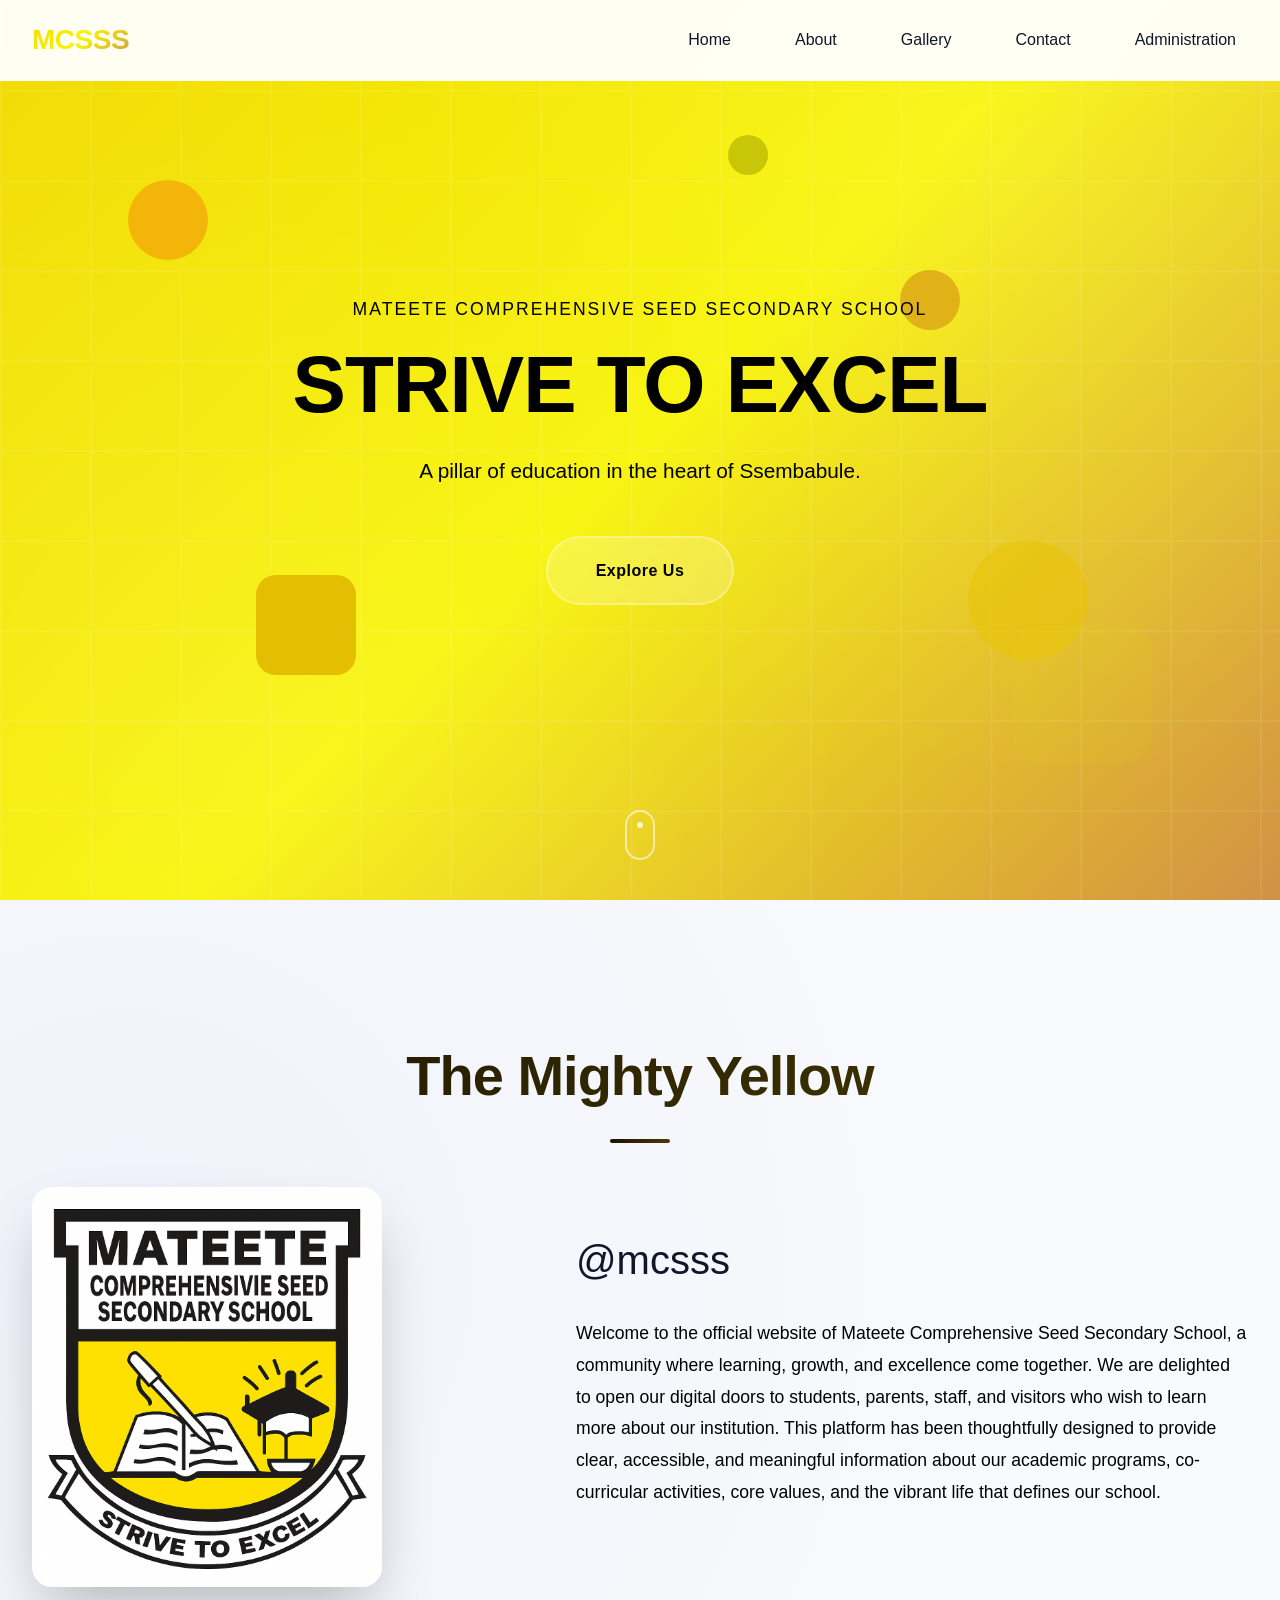
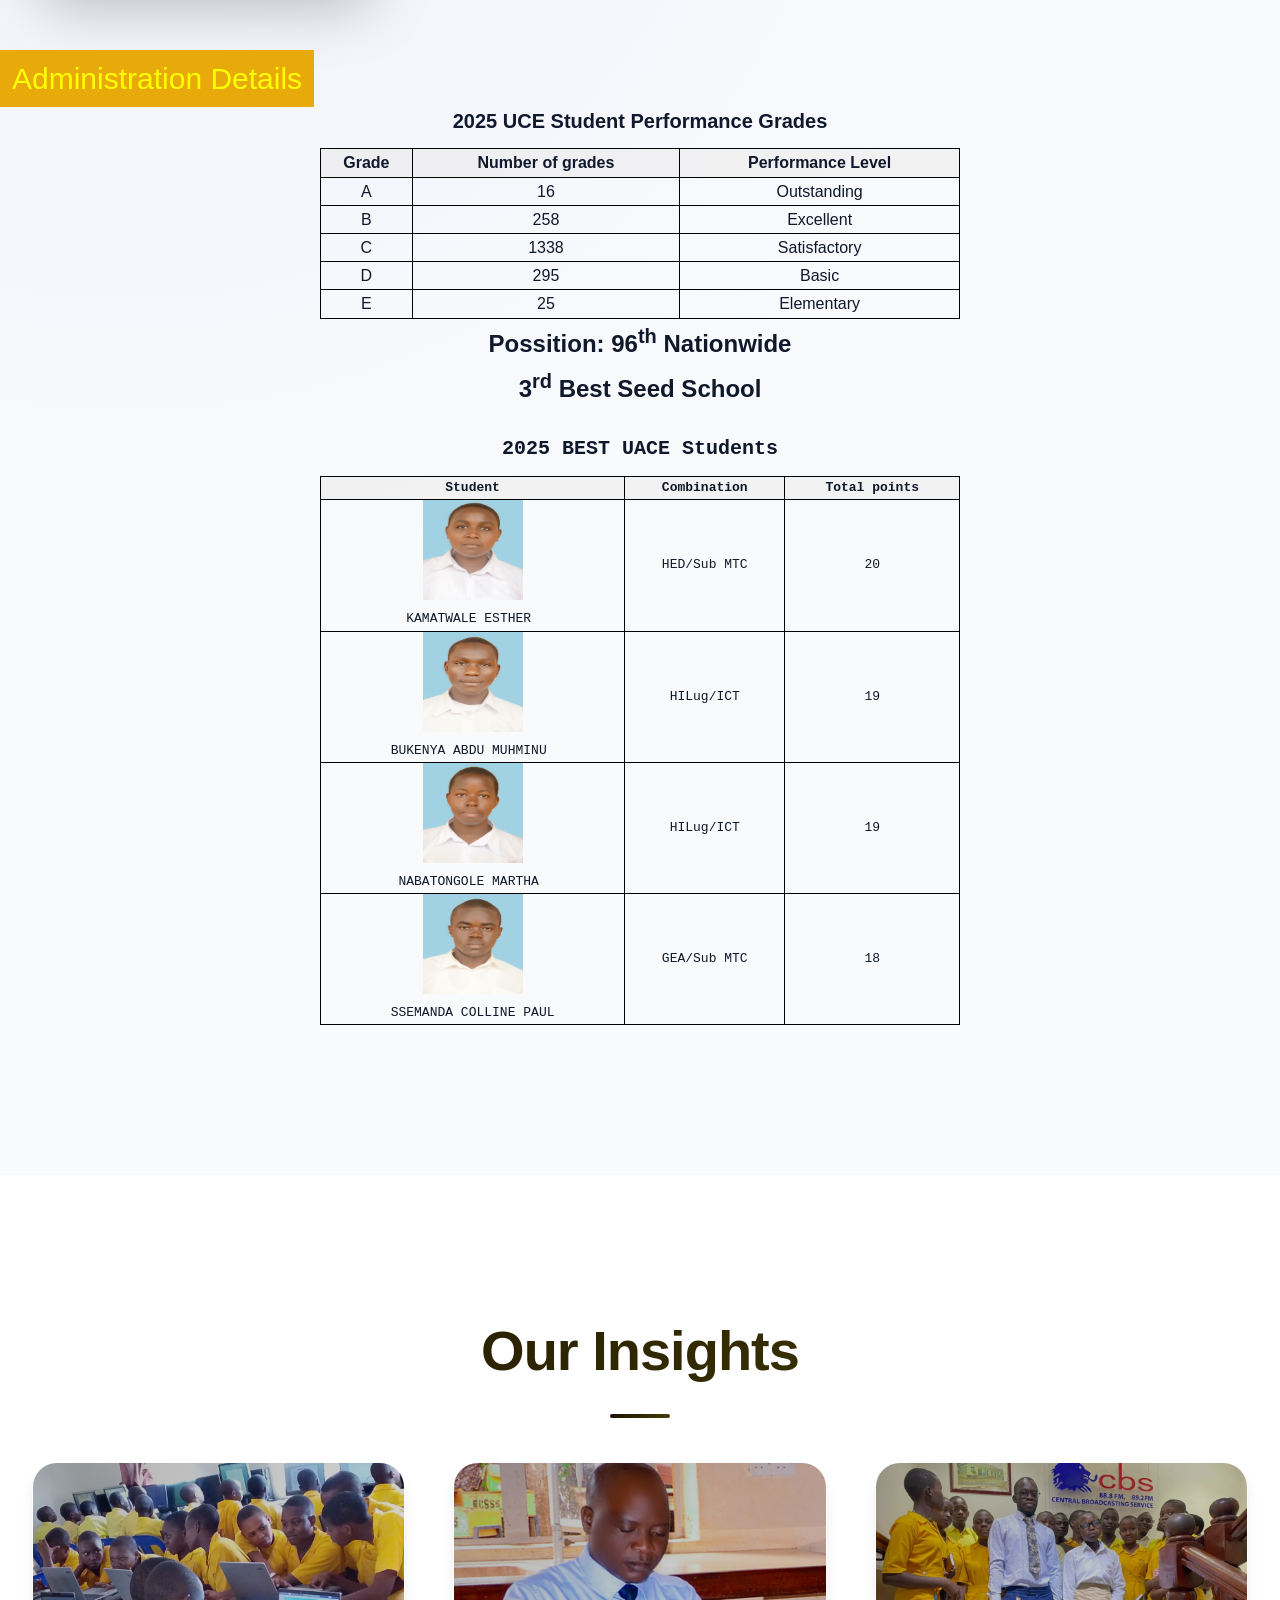
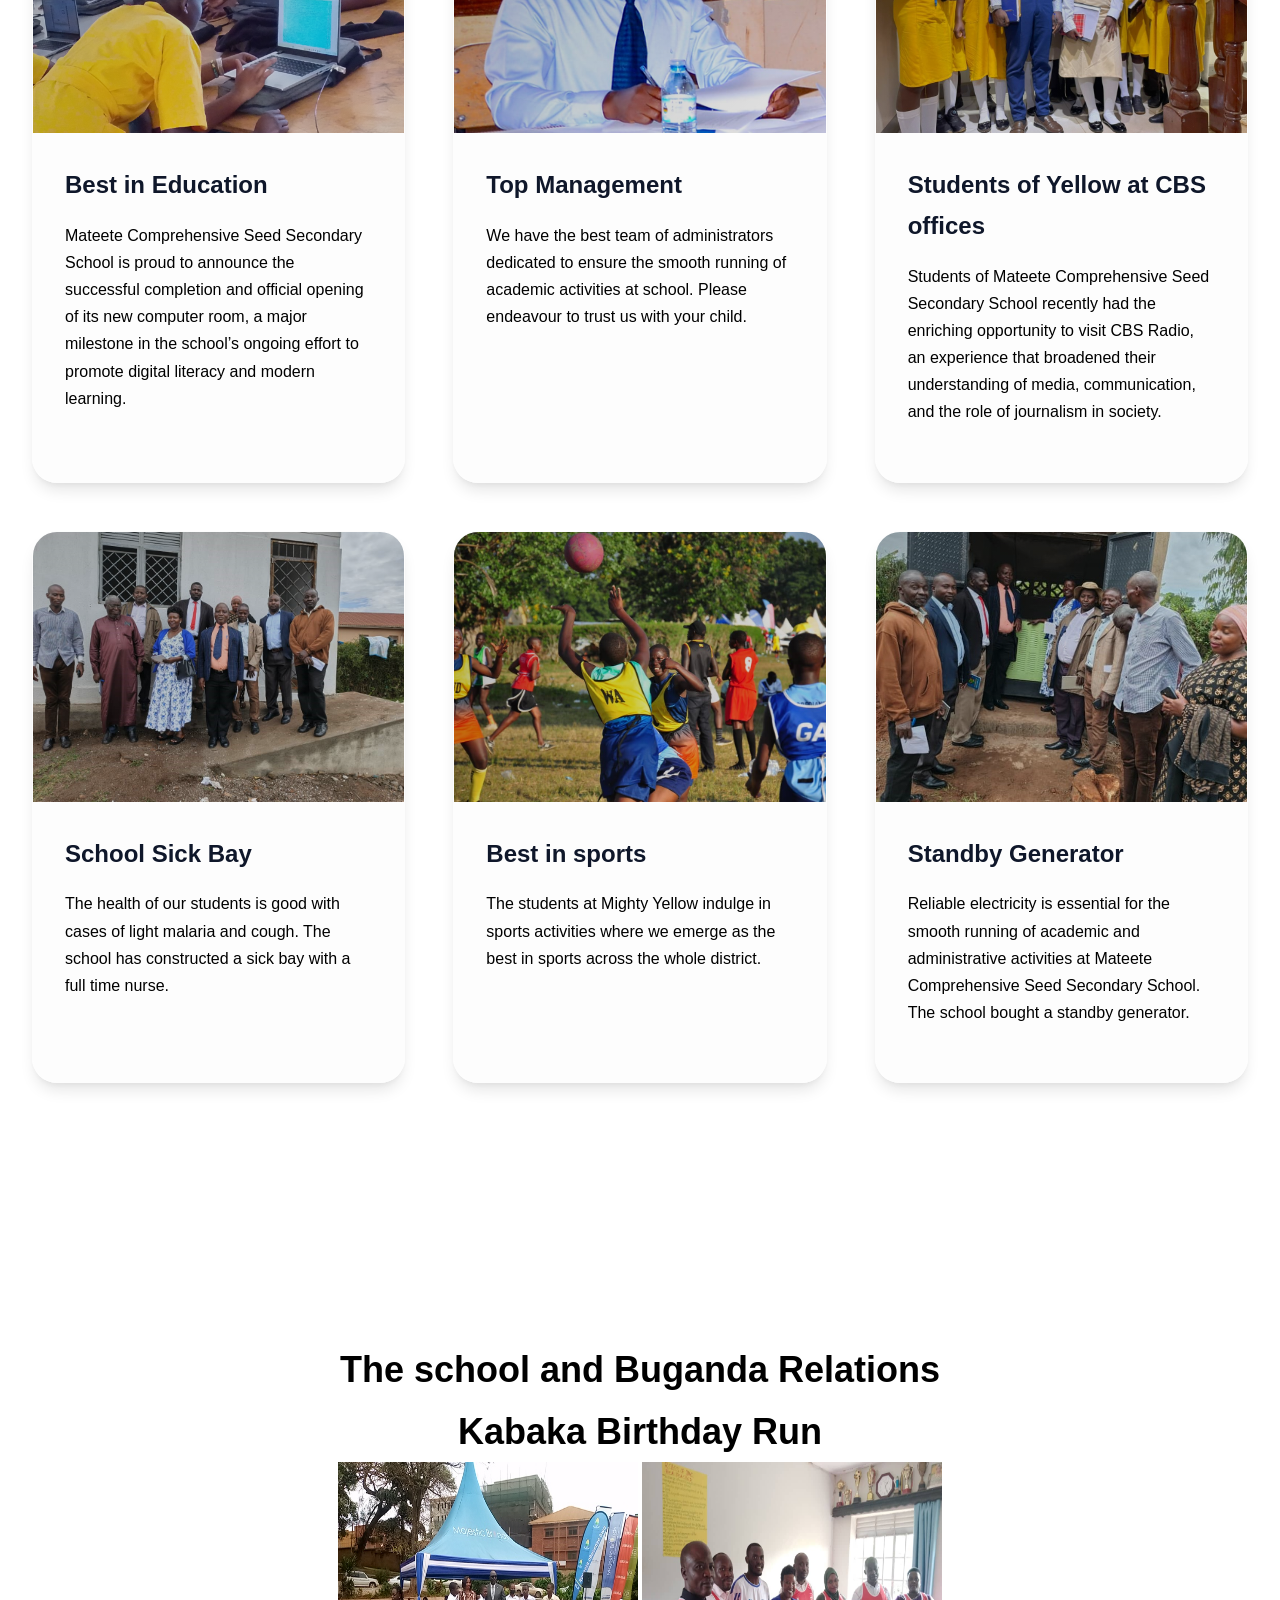
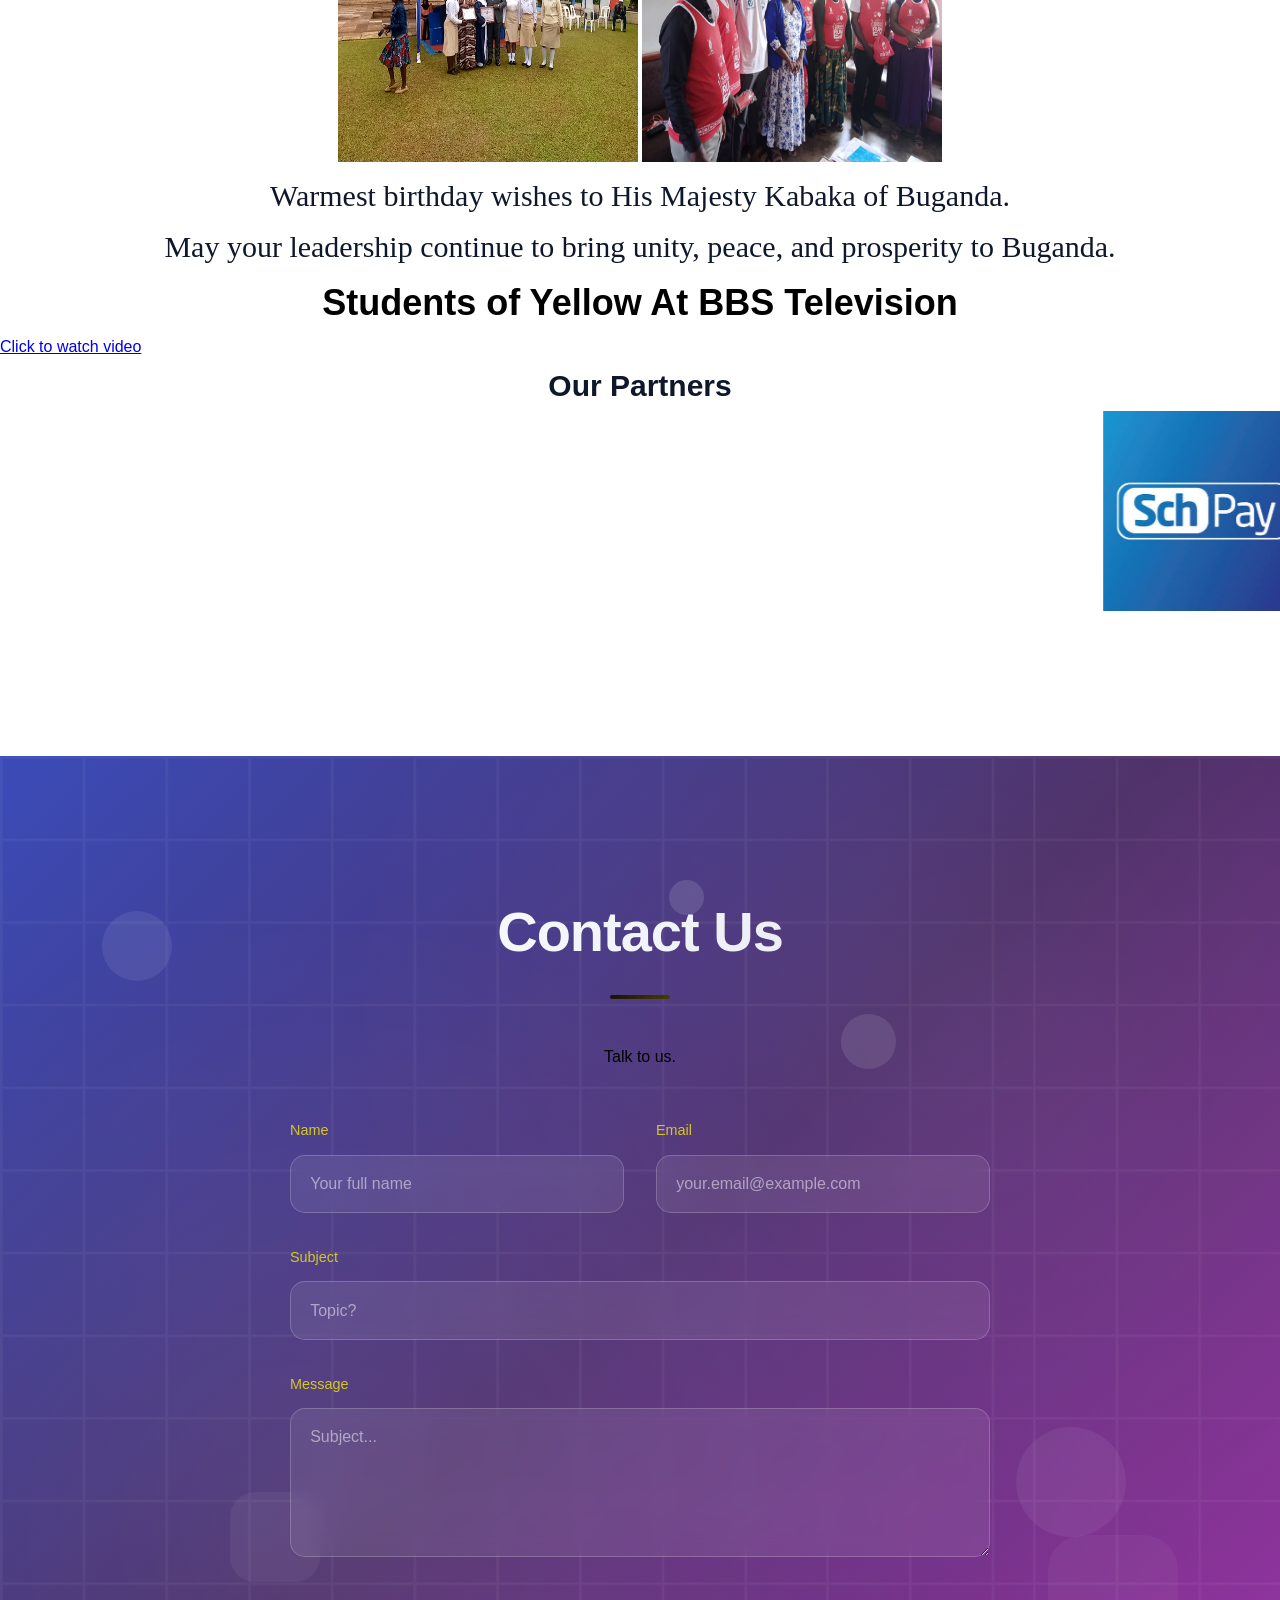
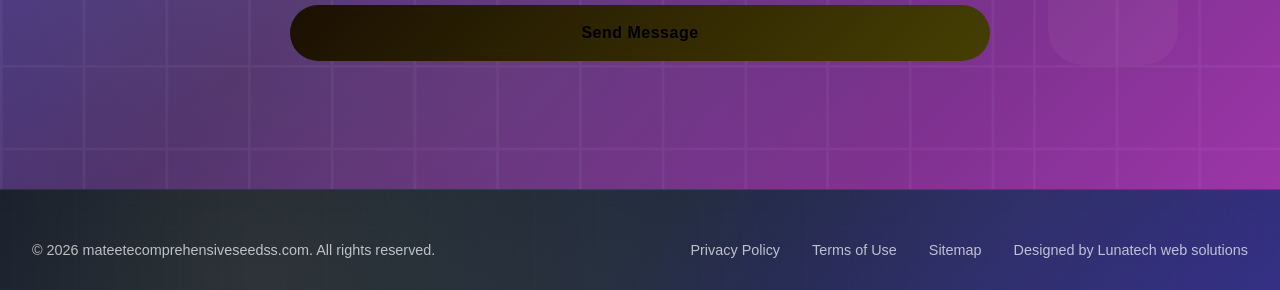
<file: index.html>
<!DOCTYPE html>
<html lang="en">
<head>
    <meta charset="UTF-8">
    <meta name="viewport" content="width=device-width, initial-scale=1.0">
    <title>mateetecomprehensiveseedss.com</title>
    <link href="templatemo-personal-style.css" rel="stylesheet">

<!--

favicon
--><link rel="icon" type="image/x-icon" href="./image.png">

<style>
    topnav a{
    background-color: #f4f6f9;
    position: absolute;
}
.Admin a.active{
     text-decoration: none;
     background-color: rgb(232, 169, 11);
            color: yellow;
            font-weight: 500;
            font-size: 1rem;
            transition: all 0.3s cubic-bezier(0.4, 0, 0.2, 1);
            position: relative;
            padding: 12px;
}
.Admin a:hover{
    color: rgba(126, 120, 29, 0.573);
            transform: translateY(-4px);
            background-image:linear-gradient(to right, rgb(197, 174, 71), rgb(255, 136, 0));
            border-radius: 10px;
}
 table {
            border-collapse: collapse;
            width: 50%;
            margin: 0px auto;
        }
        th, td {
            border: 1px solid black;
            padding: 0px;
            text-align: center;
        }
        th {
            background-color: #f2f2f2;
        }
        caption {
            font-size: 20px;
            font-weight: bold;
            margin-bottom: 10px;
        }
        .kabaka{
            width: 100%;
            align-items: center;
            text-align: center;
        }
</style>
</head>
    <!-- Google tag (gtag.js) -->
<script async src="https://www.googletagmanager.com/gtag/js?id=G-EY2GZVFZ3C"></script>
<script>
  window.dataLayer = window.dataLayer || [];
  function gtag(){dataLayer.push(arguments);}
  gtag('js', new Date());

  gtag('config', 'G-EY2GZVFZ3C');
</script>
<body>
    <!-- Navigation -->
    <nav id="navbar">
        <div class="nav-container">
            <div class="logo">MCSSS</div>
            <ul class="nav-links">
                <li><a class="active" href="index.html">Home</a></li>
                <li><a href="about.html">About</a></li>
                <li><a href="gallery.html">Gallery</a></li>
                <li><a href="contact.html">Contact</a></li>
                <li><a href="admin.html">Administration</a></li>
            </ul>
            <div class="mobile-menu-toggle" id="mobileMenuToggle">
                <div class="hamburger"></div>
                <div class="hamburger"></div>
                <div class="hamburger"></div>
            </div>
        </div>
    </nav>

    <!-- Mobile Menu -->
    <div class="mobile-menu" id="mobileMenu">
        <ul class="mobile-nav-links">
            <li><a href="index.html">Home</a></li>
            <li><a href="about.html">About</a></li>
            <li><a href="gallery.html">Gallery</a></li>
            <li><a href="contact.html">Contact</a></li>
            <li><a href="admin.html">Administration</a></li>
        </ul>
    </div>

    <!-- Hero Section -->
    <section id="home" class="hero">
        <div class="floating-shapes">
            <div class="shape shape-1"></div>
            <div class="shape shape-2"></div>
            <div class="shape shape-3"></div>
            <div class="shape shape-4"></div>
            <div class="shape shape-5"></div>
            <div class="shape shape-6"></div>
        </div>
        <div class="hero-content">
            <div class="hero-subtitle" style="color: black;">Mateete Comprehensive Seed Secondary School</div>
            <h1 style="color:black;">STRIVE TO EXCEL</h1>
            <p class="subtitle" style="color: black;">A pillar of education in the heart of Ssembabule.</p>
            <a href="#portfolio" class="cta-button">Explore Us</a>
        </div>
        <div class="scroll-indicator" onclick="document.getElementById('about').scrollIntoView()"></div>
    </section>

    <!-- About Section -->
    <section id="about" class="about">
        <div class="container">
            <h2 class="section-title fade-in">The Mighty Yellow</h2>
            <div class="about-content">
                <div class="about-image slide-in-left"></div>
                <div class="about-text slide-in-right">
                    <h3>@mcsss</h3>
                    <p style="color: black;">Welcome to the official website of Mateete Comprehensive Seed Secondary School, a community where learning, growth, and excellence come together. We are delighted to open our digital doors to students, parents, staff, and visitors who wish to learn more about our institution. This platform has been thoughtfully designed to provide clear, accessible, and meaningful information about our academic programs, co-curricular activities, core values, and the vibrant life that defines our school. </p>
                    
                </div>
            </div>
        </div>
        <pre>


        </pre>
        <div class="Admin">
            <a class="active" href="admin.html" style="font-size: 30px;">Administration Details</a>
        </div>
        <table>
    <caption>2025 UCE Student Performance Grades</caption>
    <tr>
        <th>Grade</th>
        <th>Number of grades</th>
        <th>Performance Level</th>
    </tr>
    <tr>
        <td>A</td>
        <td>16 </td>
        <td>Outstanding</td>
    </tr>
    <tr>
        <td>B</td>
        <td>258</td>
        <td>Excellent</td>
    </tr>
    <tr>
        <td>C</td>
        <td>1338</td>
        <td>Satisfactory</td>
    </tr>
    <tr>
        <td>D</td>
        <td>295</td>
        <td>Basic</td>
    </tr>
    <tr>
        <td>E</td>
        <td>25</td>
        <td>Elementary</td>
    </tr>
</table>
<h2 style="text-align: center;">Possition: 96<sup>th</sup> Nationwide</h2>
<h2 style="text-align: center;">3<sup>rd</sup> Best Seed School</h2>
<pre>
    <table><caption>2025 BEST UACE Students</caption>
    <tr>
        <th>Student</th>  
        <th>Combination</th>
        <th>Total points</th>
    </tr>
    <tr>
        <td><img src="./515 KAMATWALE ESTHER_033357.JPG" width="100px" height="100px"><br>KAMATWALE ESTHER </td>
        <td>HED/Sub MTC</td>
        <td>20</td>
    </tr>
    <tr>
        <td><img src="./521 BUKENYA ABDU MUHMINU_033553.JPG" width="100px" height="100px"><br>BUKENYA ABDU MUHMINU </td>
        <td>HILug/ICT</td>
        <td>19</td>
    </tr>
    <tr>
        <td><img src="./507 NABATONGOLE MARTHA_033837.JPG"width="100px" height="100px"><br>NABATONGOLE MARTHA </td>
        <td>HILug/ICT</td>
        <TD>19</TD>
    </tr>
    <tr>
        <td><img src="510 SSEMANDA COLLINE PAUL_033513.JPG" width="100px" height="100px"><br>SSEMANDA COLLINE PAUL</td>
        <td>GEA/Sub MTC</td>
        <TD>18</TD>
    </tr>
    <tr>
        
</table>
</pre>
    </section>

    <!-- Portfolio Section -->
    <section id="portfolio" class="portfolio">
        <div class="container">
            <h2 class="section-title fade-in">Our Insights</h2>
            <div class="portfolio-grid">
                <div class="portfolio-item">
                    <div class="portfolio-image"></div>
                    <div class="portfolio-content">
                        <h4>Best in Education</h4>
                        <p style="color: black;">Mateete Comprehensive Seed Secondary School is proud to announce the successful completion and official opening of its new computer room, a major milestone in the school’s ongoing effort to promote digital literacy and modern learning.</p>
                        
                    </div>
                </div>
                <div class="portfolio-item">
                    <div class="portfolio-image"></div>
                    <div class="portfolio-content">
                        <h4>Top Management</h4>
                        <p style="color: black;">We have the best team of administrators dedicated to ensure the smooth running of academic activities at school. Please endeavour to trust us with your child.</p>
                        
                    </div>
                </div>
                <div class="portfolio-item">
                    <div class="portfolio-image"></div>
                    <div class="portfolio-content">
                        <h4>Students of Yellow at CBS offices</h4>
                        
                        <p style="color: black;">Students of Mateete Comprehensive Seed Secondary School recently had the enriching opportunity to visit CBS Radio, an experience that broadened their understanding of media, communication, and the role of journalism in society.</p>
                        
                    </div>
                </div>
                <div class="portfolio-item">
                    <div class="portfolio-image"></div>
                    <div class="portfolio-content">
                        <h4>School Sick Bay</h4>
                        <p style="color: black;">The health of our students is good with cases of light malaria and cough. The school has constructed a sick bay with a full time nurse.</p>
                        
                    </div>
                </div>
                <div class="portfolio-item">
                    <div class="portfolio-image"></div>
                    <div class="portfolio-content">
                        <h4>Best in sports</h4>
                        <p style="color: black;">The students at Mighty Yellow indulge in sports activities where we emerge as the best in sports across the whole district.</p>
                        
                    </div>
                </div>
                <div class="portfolio-item">
                    <div class="portfolio-image"></div>
                    <div class="portfolio-content">
                        <h4>Standby Generator</h4>
                        <p style="color: black;">Reliable electricity is essential for the smooth running of academic and administrative activities at Mateete Comprehensive Seed Secondary School.
                        The school bought a standby generator.
                        </p>
                        
                    </div>
                </div>
            </div>
        </div>
    </section>
    <section class="partners">
        
        <h4 style="font-size: 36px; color: black; text-align: center;">The school and Buganda Relations<br>Kabaka Birthday Run</h4>
        <div class="kabaka">
            <img src="mbuga.jpg" width="300px" height="300px">
                <img src="./KabakaBD.jpeg" width="300px" height="300px">
                <p style="font-family: French Script MT; font-size: 30px;">Warmest birthday wishes to His Majesty Kabaka of Buganda.<br>
                     May your leadership continue to bring unity, peace, and prosperity to Buganda.</p>
                        </div>
        <h4 style="font-size: 36px; color: black; text-align: center;">Students of Yellow At BBS Television</h4>
        <div class="vid">
            <a href="https://youtu.be/zh6hWuOsxa4" target="_blank">Click to watch video</a>
        </div>
         
        <h4></h4>
      <div class="part1">
        <h4 style="font-size: 30px; text-align: center;">Our Partners</h4>
        <marquee>
      <div class="part2"></div>
      <img src="./schpay (1).jpeg" width="200px" height="200px">
      <img src="./zeraki.png" width="200px" height="200px">
      <img src="./useeppart.jpeg" width="200px" height="200px">
      </marquee>
      </div>
    </section>


    <!-- Contact Section -->
    <section id="contact" class="contact">
        <div class="contact-floating-shapes">
            <div class="contact-shape contact-shape-1"></div>
            <div class="contact-shape contact-shape-2"></div>
            <div class="contact-shape contact-shape-3"></div>
            <div class="contact-shape contact-shape-4"></div>
            <div class="contact-shape contact-shape-5"></div>
            <div class="contact-shape contact-shape-6"></div>
        </div>
        <div class="container">
            <div class="contact-content">
                <h2 class="section-title fade-in">Contact Us</h2>
                <p class="fade-in">Talk to us. </p>
                <form class="contact-form fade-in">
                    <div class="form-row">
                        <div class="form-group">
                            <label for="name">Name</label>
                            <input type="text" id="name" name="name" placeholder="Your full name" required>
                        </div>
                        <div class="form-group">
                            <label for="email">Email</label>
                            <input type="email" id="email" name="email" placeholder="your.email@example.com" required>
                        </div>
                    </div>
                    <div class="form-group">
                        <label for="subject">Subject</label>
                        <input type="text" id="subject" name="subject" placeholder="Topic?" required>
                    </div>
                    <div class="form-group">
                        <label for="message">Message</label>
                        <textarea id="message" name="message" rows="6" placeholder="Subject..." required></textarea>
                    </div>
                    <button type="submit" class="submit-btn">Send Message</button>
                </form>
            </div>
        </div>
    </section>
   
    <!-- Footer -->
    <footer class="footer">
        <div class="container">
            <div class="footer-content">
                <div class="footer-left">
                    <p>&copy; 2026 mateetecomprehensiveseedss.com. All rights reserved.</p>
                </div>
                <div class="footer-right">
                    <a href="#privacy">Privacy Policy</a>
                    <a href="#terms">Terms of Use</a>
                    <a href="#sitemap">Sitemap</a>
                    <a href="https://lunatechwebsolutions.info" target="_blank" rel="noopener nofollow">Designed by Lunatech web solutions</a>
                </div>
            </div>
        </div>
    </footer>

<script src="templatemo-personal-javascripts.js"></script>

</body>
</html>
</file>
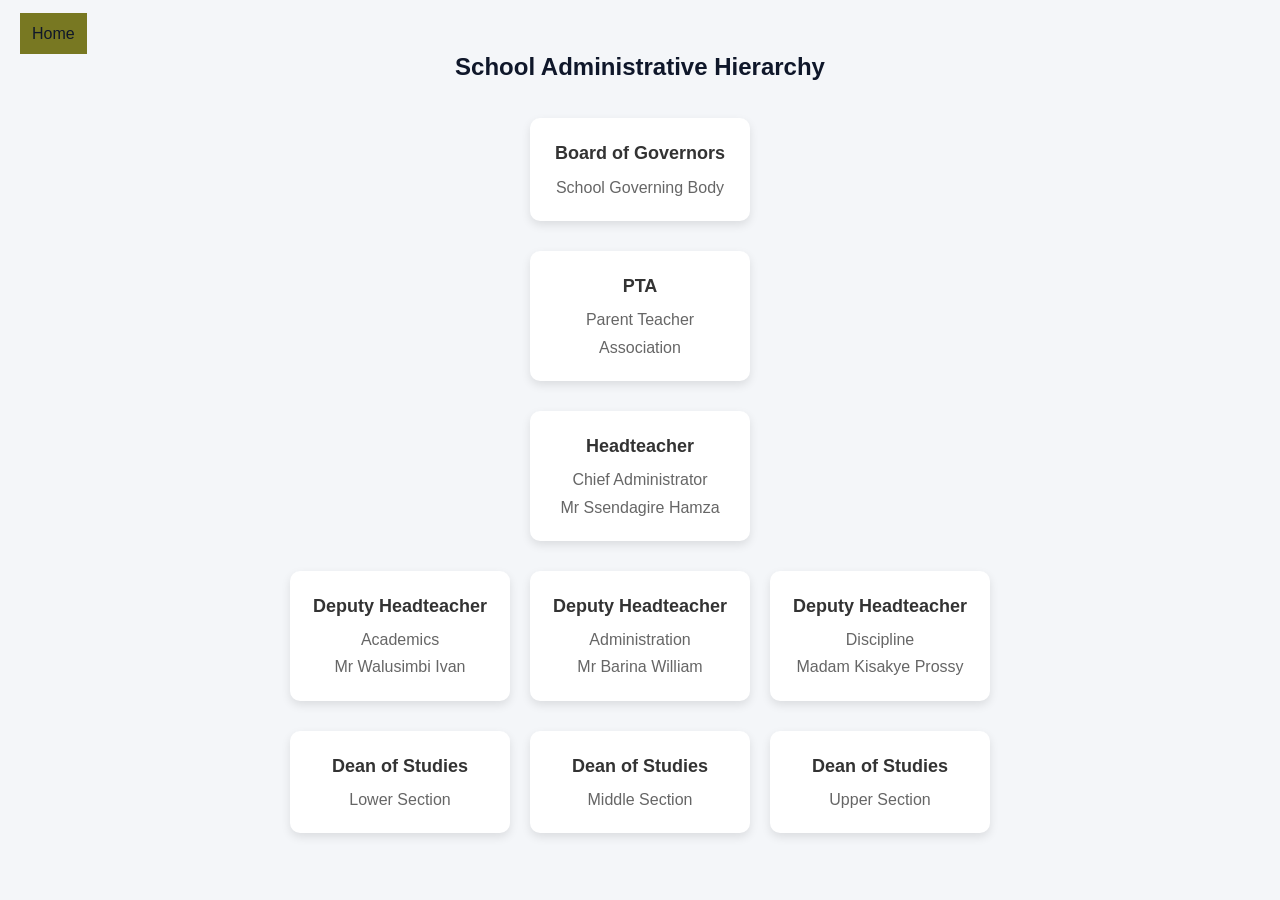
<file: admin.html>
<!DOCTYPE html>
<html lang="en">
<head>
     <link href="templatemo-personal-style.css" rel="stylesheet">
<meta charset="UTF-8">
<meta name="viewport" content="width=device-width, initial-scale=1.0">
<title>School Administrative Hierarchy</title>

<style>
.topnav a{
    background-color: #f4f6f9;
    position: absolute;
}
.topnav a.active{
    background-color: rgb(120, 120, 34);
     text-decoration: none;
            color: var(--text-primary);
            font-weight: 500;
            font-size: 1rem;
            transition: all 0.3s cubic-bezier(0.4, 0, 0.2, 1);
            position: relative;
            padding: 12px;
}
.topnav a:hover{
    color: var(--primary-color);
            transform: translateY(-4px);
            background-image:linear-gradient(to right, rgb(197, 174, 71), rgb(255, 136, 0));
            border-radius: 10px;
}
body{
    font-family: Arial, sans-serif;
    background:#f4f6f9;
    margin:0;
    padding:20px;
}

h2{
    text-align:center;
    margin-bottom:30px;
}

.container{
    max-width:1100px;
    margin:auto;
}

.row{
    display:flex;
    justify-content:center;
    flex-wrap:wrap;
    gap:20px;
    margin-bottom:30px;
}

.card{
    background:white;
    padding:20px;
    width:220px;
    border-radius:10px;
    box-shadow:0 4px 10px rgba(0,0,0,0.1);
    text-align:center;
    transition:0.3s;
}

.card:hover{
    transform:translateY(-5px);
}

.title{
    font-weight:bold;
    font-size:18px;
    color:#333;
}

.role{
    color:#666;
    margin-top:5px;
}

/* Tablet */
@media (max-width:768px){
    .card{
        width:45%;
    }
}

/* Mobile */
@media (max-width:480px){
    .card{
        width:100%;
    }
}

</style>
</head>
<!-- Google tag (gtag.js) -->
<script async src="https://www.googletagmanager.com/gtag/js?id=G-EY2GZVFZ3C"></script>
<script>
  window.dataLayer = window.dataLayer || [];
  function gtag(){dataLayer.push(arguments);}
  gtag('js', new Date());

  gtag('config', 'G-EY2GZVFZ3C');
</script>
<body>
<div class="topnav">
    <a class="active" href="index.html">Home</a>
</div>

   

<h2>School Administrative Hierarchy</h2>

<!-- Board of Governors -->
<div class="row">
<div class="card">
<div class="title">Board of Governors</div>
<div class="role">School Governing Body</div>
</div>
</div>

<!-- PTA -->
<div class="row">
<div class="card">
<div class="title">PTA</div>
<div class="role">Parent Teacher Association</div>
</div>
</div>

<!-- Headteacher -->
<div class="row">
<div class="card">
<div class="title">Headteacher</div>
<div class="role">Chief Administrator<br>
Mr Ssendagire Hamza</div>
</div>
</div>

<!-- Deputy Headteachers -->
<div class="row">
<div class="card">
<div class="title">Deputy Headteacher</div>
<div class="role">Academics<br>
Mr Walusimbi Ivan</div>

</div>

<div class="card">
<div class="title">Deputy Headteacher</div>
<div class="role">Administration<br>
Mr Barina William</div>
</div>

<div class="card">
<div class="title">Deputy Headteacher</div>
<div class="role">Discipline<br>
Madam Kisakye Prossy</div>
</div>
</div>

<!-- Deans of Studies -->
<div class="row">
<div class="card">
<div class="title">Dean of Studies</div>
<div class="role">Lower Section<br></div>
</div>

<div class="card">
<div class="title">Dean of Studies</div>
<div class="role">Middle Section<br></div>
</div>

<div class="card">
<div class="title">Dean of Studies</div>
<div class="role">Upper Section<br></div>
</div>
</div>

</div>

</body>
</html>
</file>
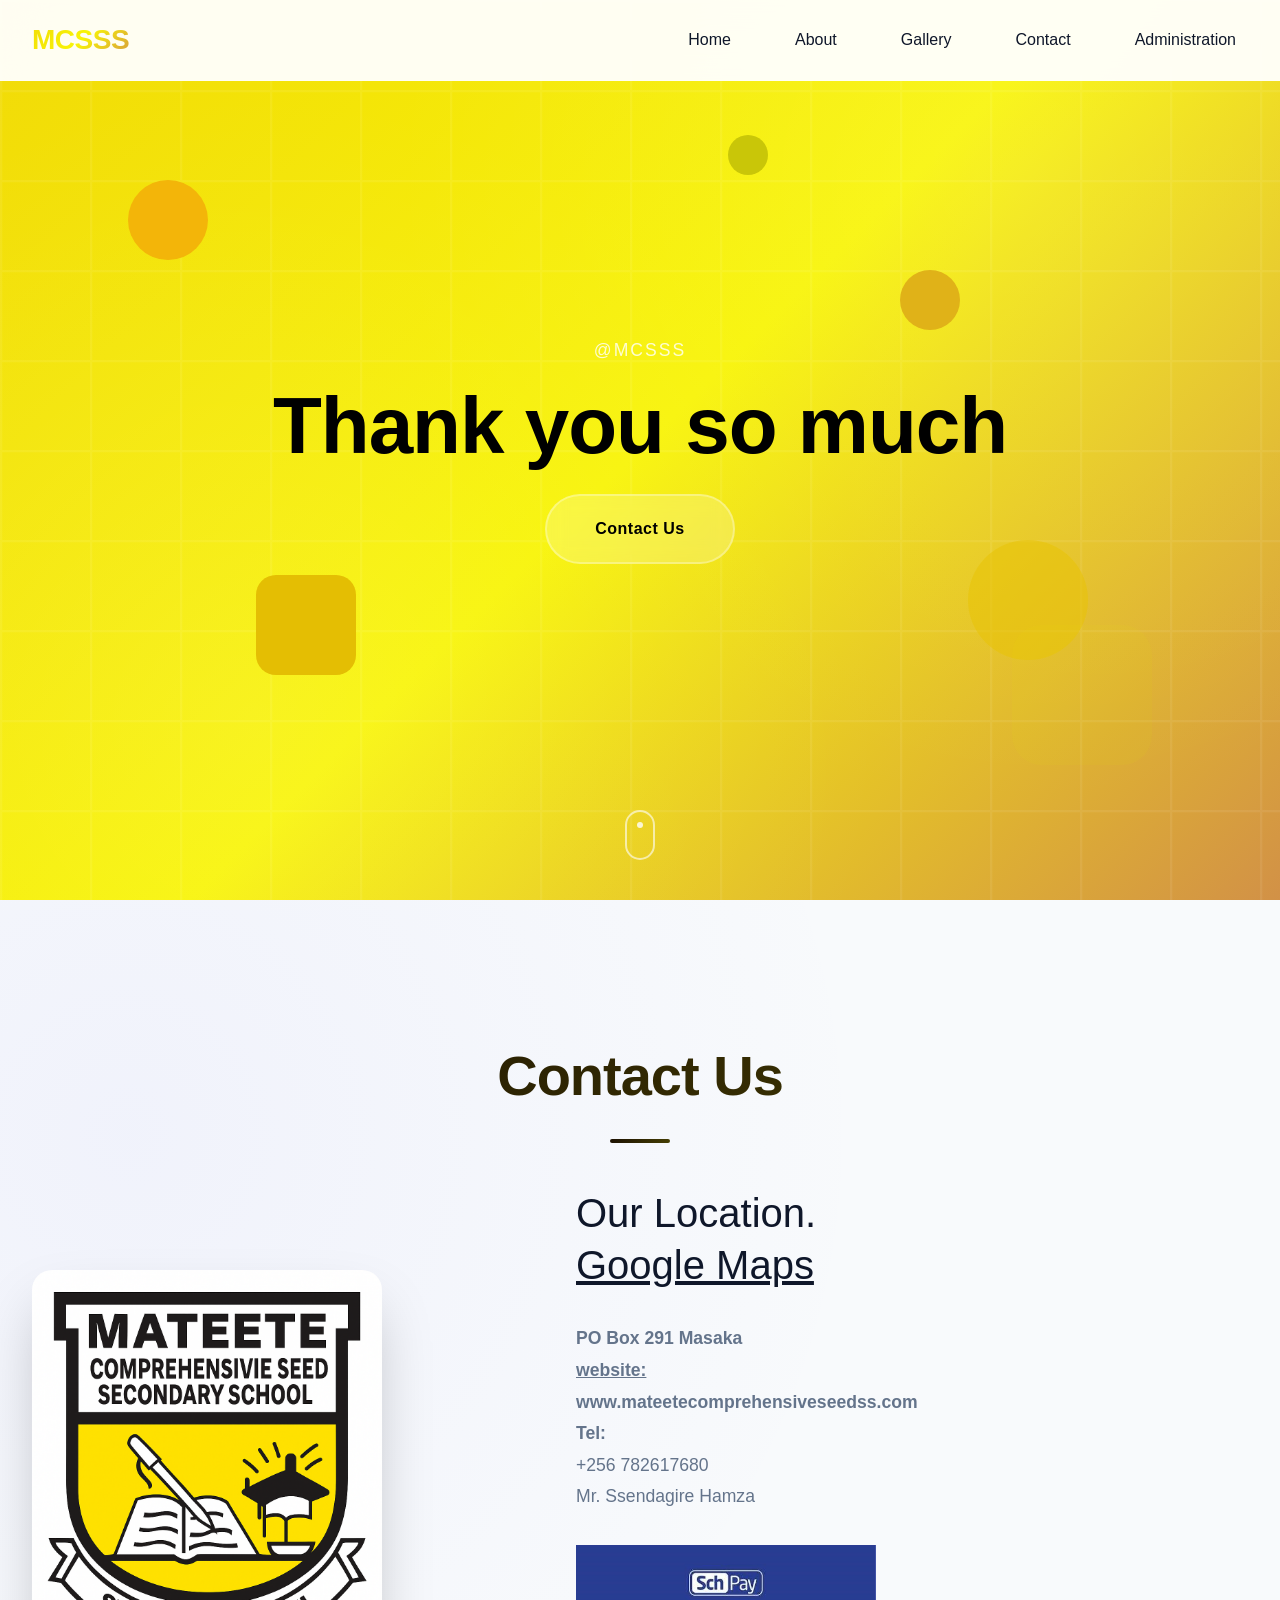
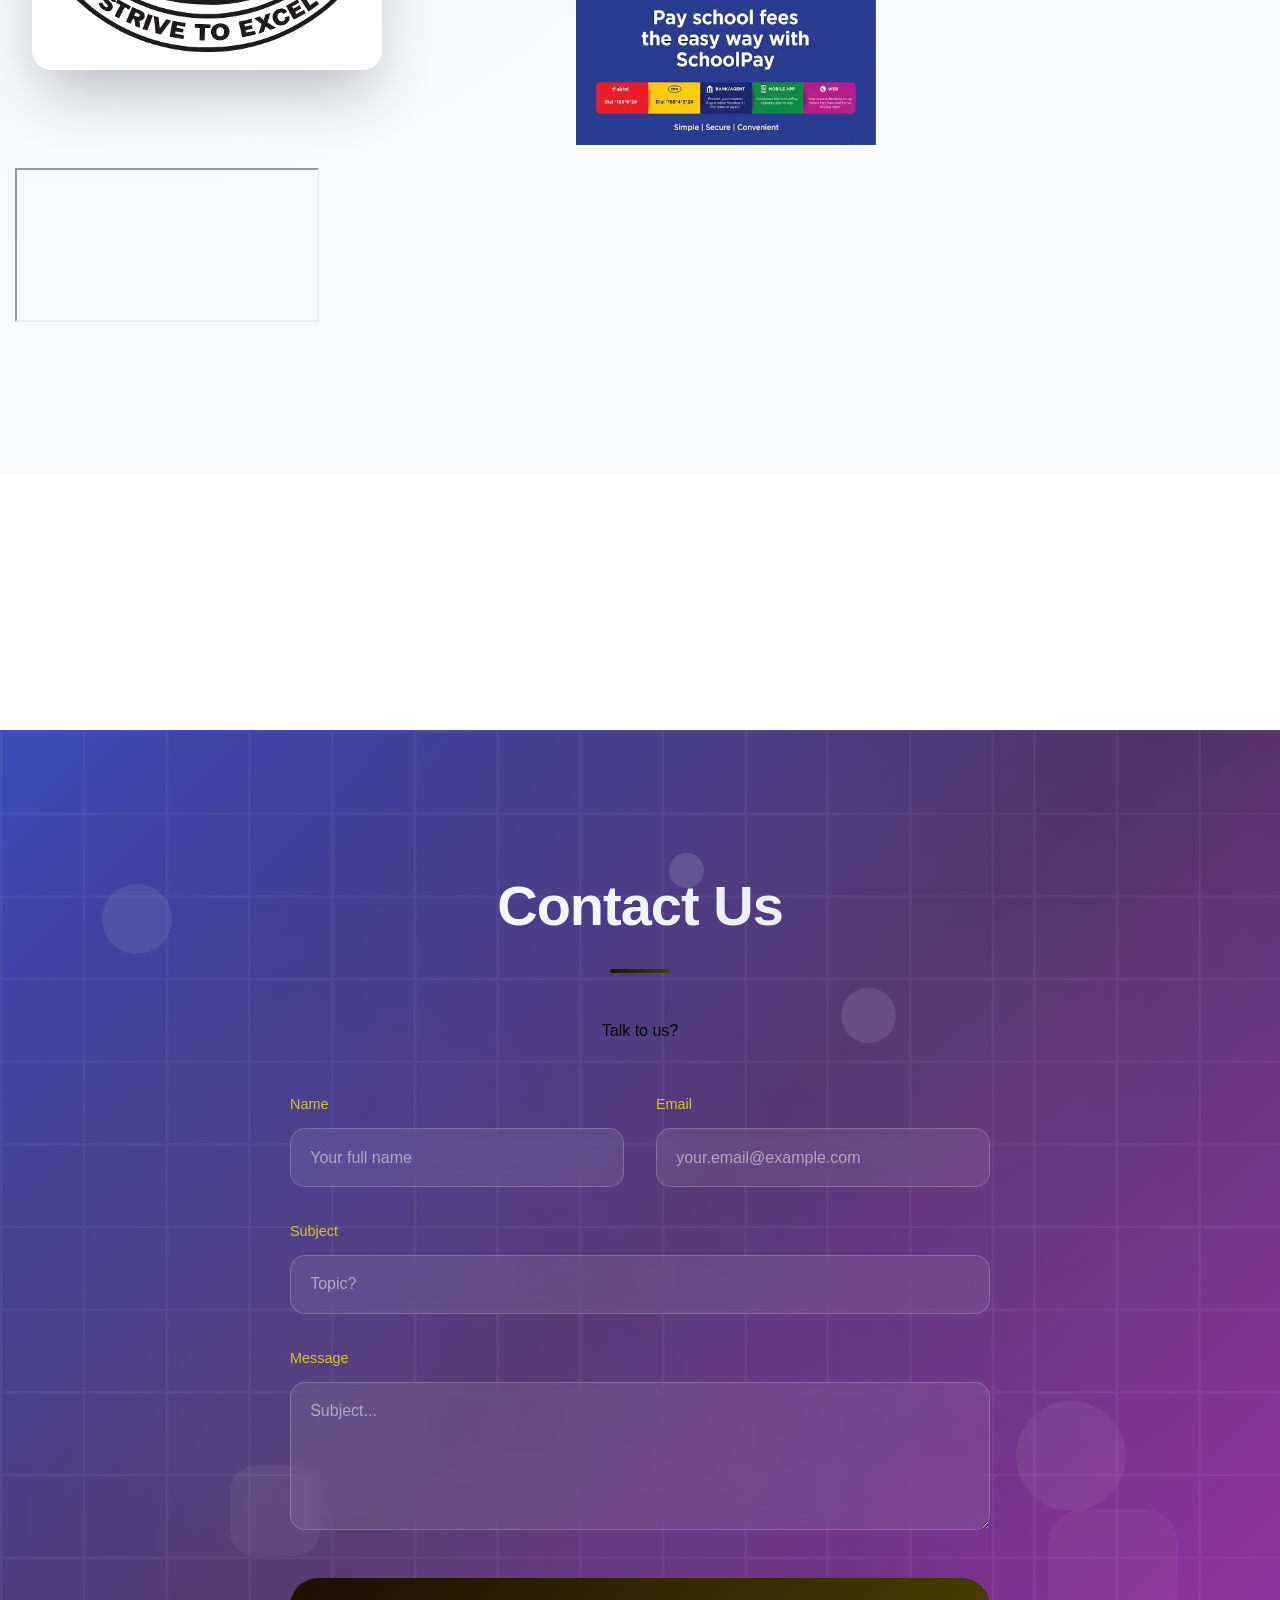
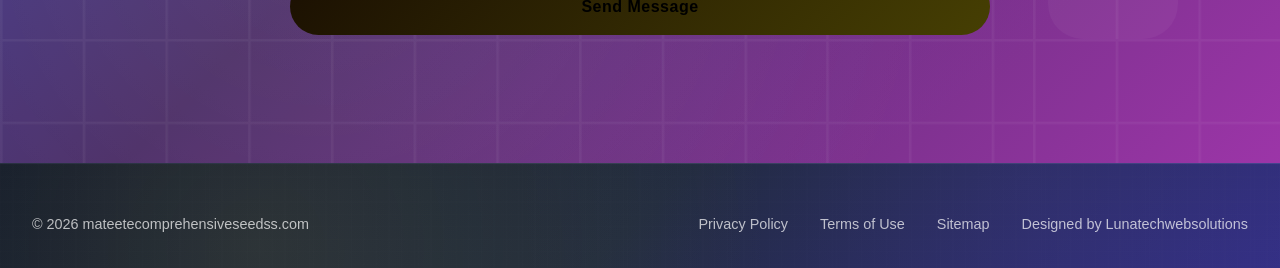
<file: contact.html>
<!DOCTYPE html>
<html lang="en">
<head>
    <meta charset="UTF-8">
    <meta name="viewport" content="width=device-width, initial-scale=1.0">
    <title>mateetecomprehensiveseedss.com/contact</title>
    <link href="templatemo-personal-style.css" rel="stylesheet">
    <link href="style.css" rel="stylesheet">
    <link rel="icon" type="image/x-icon" href="./image.png">


</head>
    <!-- Google tag (gtag.js) -->
<script async src="https://www.googletagmanager.com/gtag/js?id=G-EY2GZVFZ3C"></script>
<script>
  window.dataLayer = window.dataLayer || [];
  function gtag(){dataLayer.push(arguments);}
  gtag('js', new Date());

  gtag('config', 'G-EY2GZVFZ3C');
</script>
<body>
    <!-- Navigation -->
    <nav id="navbar">
        <div class="nav-container">
            <div class="logo">MCSSS</div>
            <ul class="nav-links">
                <li><a href="index.html">Home</a></li>
                <li><a href="about.html">About</a></li>
                <li><a href="gallery.html">Gallery</a></li>
                <li><a class="active" href="contact.html">Contact</a></li>
                <li><a href="admin.html">Administration</a></li>
            </ul>
            <div class="mobile-menu-toggle" id="mobileMenuToggle">
                <div class="hamburger"></div>
                <div class="hamburger"></div>
                <div class="hamburger"></div>
            </div>
        </div>
    </nav>

    <!-- Mobile Menu -->
    <div class="mobile-menu" id="mobileMenu">
        <ul class="mobile-nav-links">
            <li><a href="index.html">Home</a></li>
            <li><a href="about.html">About</a></li>
            <li><a href="gallery.html">Gallery</a></li>
            <li><a href="contact.html">Contact</a></li>
            <li><a href="admin.html">Administration</a></li>
        </ul>
    </div>

    <!-- Hero Section -->
    <section id="home" class="hero">
        <div class="floating-shapes">
            <div class="shape shape-1"></div>
            <div class="shape shape-2"></div>
            <div class="shape shape-3"></div>
            <div class="shape shape-4"></div>
            <div class="shape shape-5"></div>
            <div class="shape shape-6"></div>
        </div>
        <div class="hero-content">
            <div class="hero-subtitle">@mcsss</div>
            <h1>Thank you so much</h1>
            
            <a href="#portfolio" class="cta-button">Contact Us </a>
        </div>
        <div class="scroll-indicator" onclick="document.getElementById('about').scrollIntoView()"></div>
    </section>

    <!-- About Section -->
    <section id="about" class="about">
        <div class="container">
            <h2 class="section-title fade-in">Contact Us</h2>
            <div class="about-content">
                <div class="about-image slide-in-left"></div>
                <div class="about-text slide-in-right">
                    <h3>Our Location.<br>
                        <u>Google Maps</u></h3>
                    <p>
                        <b>PO Box 291 Masaka</b><br>
                        <b><u>website:</u></b><br>
                        <b>www.mateetecomprehensiveseedss.com</b><br>
                        <b>Tel:</b>
                        <br>+256 782617680<br>
                        Mr. Ssendagire Hamza
                    </p>
                     <img src="./schpay (2).jpeg" width="300px" height="200px">                  
                </div>
            </div>
        </div>
        <div class="tab-pane-fade" id="nav-ContactMap" role="tabpanel" aria-labelledby="nav-ContactMap-tab">
                                    <iframe
      src="https://www.google.com/maps/embed?pb=!1m14!1m8!1m3!1d3988.0!2d31.4880!3d-0.2423!3m2!1i1024!2i768!4f13.1!3m3!1m2!1s0x0%3A0x0!2z0vC0uNbQvtC80LjQvtGB0LrQtdC90LjRjw!5e0!3m2!1sen!2sug!4v1698600000000!5m2!1sen!2sug"
      allowfullscreen=""
      loading="lazy"
      referrerpolicy="no-referrer-when-downgrade">
    </iframe>
                                </div>
    </section>
<section>
    
</section>
   
  

    <!-- Contact Section -->
    <section id="contact" class="contact">
        <div class="contact-floating-shapes">
            <div class="contact-shape contact-shape-1"></div>
            <div class="contact-shape contact-shape-2"></div>
            <div class="contact-shape contact-shape-3"></div>
            <div class="contact-shape contact-shape-4"></div>
            <div class="contact-shape contact-shape-5"></div>
            <div class="contact-shape contact-shape-6"></div>
        </div>
        <div class="container">
            <div class="contact-content">
                <h2 class="section-title fade-in">Contact Us</h2>
                <p class="fade-in">Talk to us?</p>
                <form class="contact-form fade-in">
                    <div class="form-row">
                        <div class="form-group">
                            <label for="name">Name</label>
                            <input type="text" id="name" name="name" placeholder="Your full name" required>
                        </div>
                        <div class="form-group">
                            <label for="email">Email</label>
                            <input type="email" id="email" name="email" placeholder="your.email@example.com" required>
                        </div>
                    </div>
                    <div class="form-group">
                        <label for="subject">Subject</label>
                        <input type="text" id="subject" name="subject" placeholder="Topic?" required>
                    </div>
                    <div class="form-group">
                        <label for="message">Message</label>
                        <textarea id="message" name="message" rows="6" placeholder="Subject..." required></textarea>
                    </div>
                    <button type="submit" class="submit-btn">Send Message</button>
                </form>
            </div>
        </div>
    </section>

    <!-- Footer -->
    <footer class="footer">
        <div class="container">
            <div class="footer-content">
                <div class="footer-left">
                    <p>&copy; 2026 mateetecomprehensiveseedss.com</p>
                </div>
                <div class="footer-right">
                    <a href="#privacy">Privacy Policy</a>
                    <a href="#terms">Terms of Use</a>
                    <a href="#sitemap">Sitemap</a>
                    <a href="https://lunatechwebsolutions.info" target="_blank" rel="noopener nofollow">Designed by Lunatechwebsolutions</a>
                </div>
            </div>
        </div>
    </footer>

<script src="templatemo-personal-javascripts.js"></script>

</body>
</html>
</file>
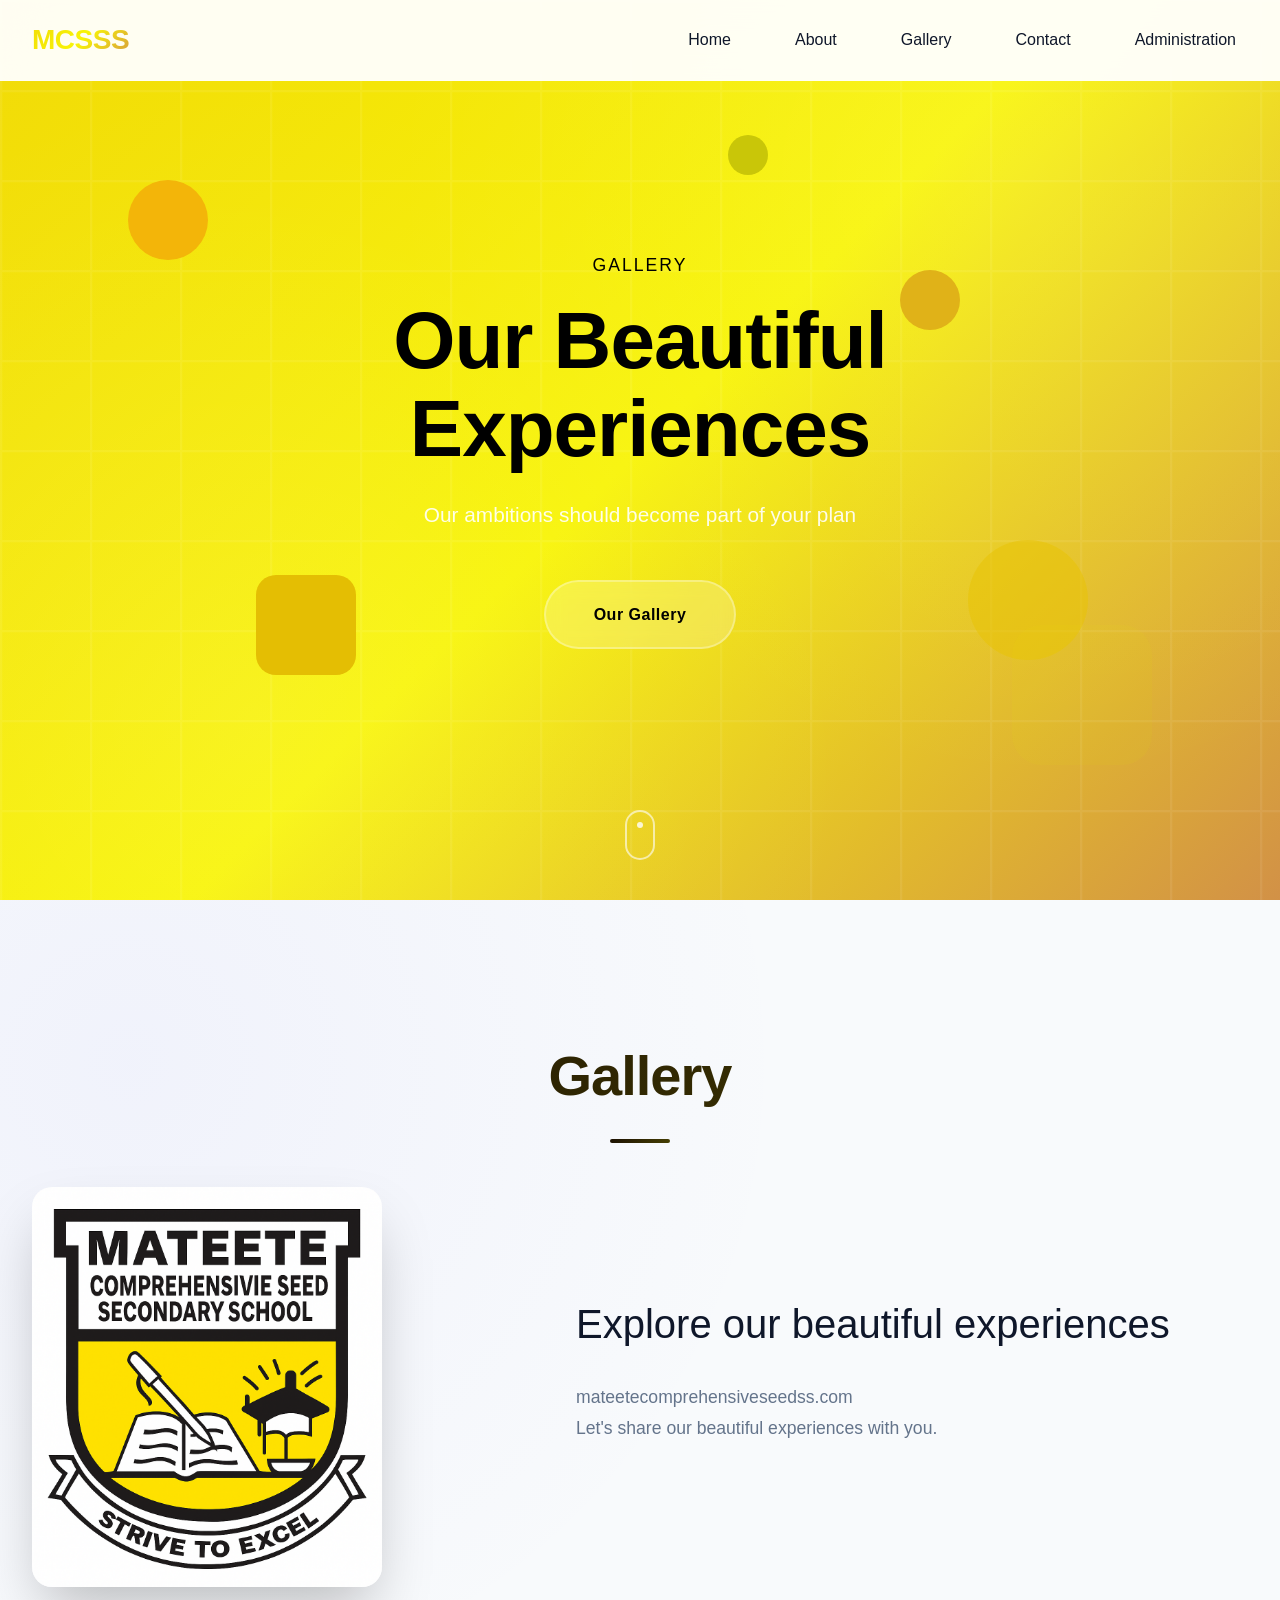
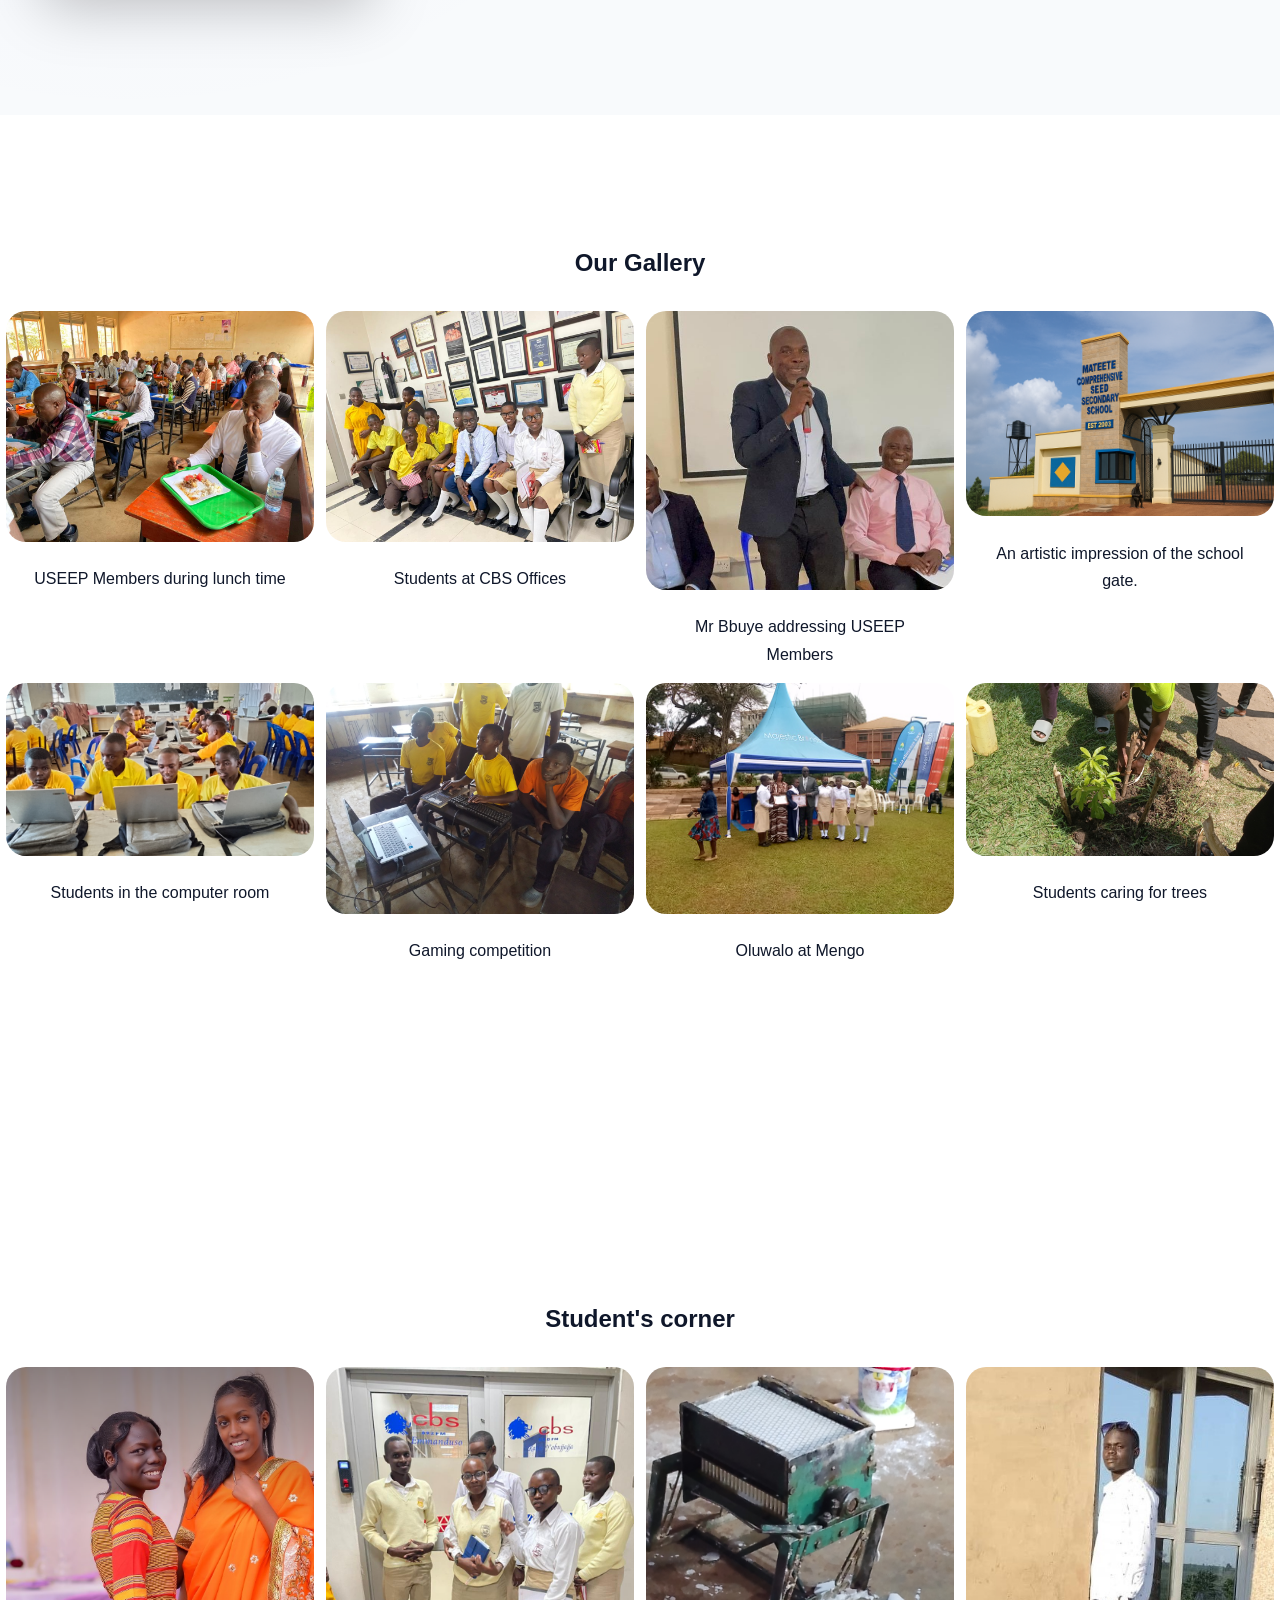
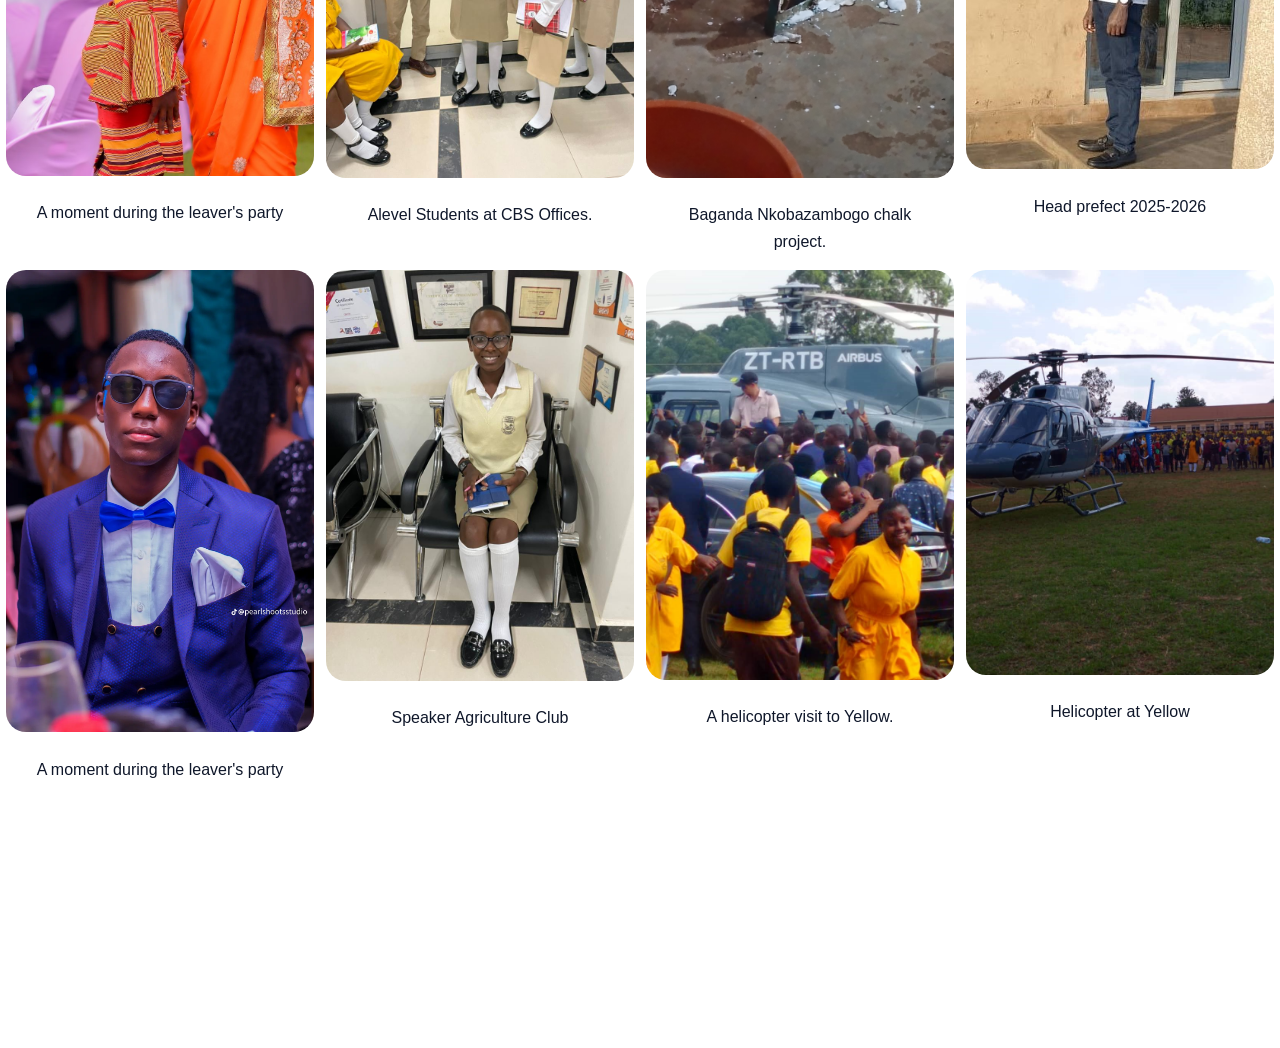
<file: gallery.html>
<!DOCTYPE html>
<html lang="en">
<head>
    <meta charset="UTF-8">
    <meta name="viewport" content="width=device-width, initial-scale=1.0">
    <title>mateetecomprehensiveseedss.com/gallery</title>
    <link href="templatemo-personal-style.css" rel="stylesheet">
    <link href="style.css" rel="stylesheet">
<link rel="icon" type="image/x-icon" href="./image.png">
<style>
    div.gallery:hover {
  border: 1px solid #777;
}

div.gallery img {
  width: 100%;
  height: auto;
  border-radius: 20px;
}
div.desc {
  padding: 15px;
  text-align: center;
}

* {
  box-sizing: border-box;
}

.responsive {
  padding: 0 6px;
  float: left;
  width: 24.99999%;
}

@media only screen and (max-width: 700px) {
  .responsive {
    width: 49.99999%;
    margin: 6px 0;
  }
}

@media only screen and (max-width: 500px) {
  .responsive {
    width: 100%;
  }
}

.clearfix:after {
  content: "";
  display: table;
  clear: both;
}
</style>
    
</head>
    <!-- Google tag (gtag.js) -->
<script async src="https://www.googletagmanager.com/gtag/js?id=G-EY2GZVFZ3C"></script>
<script>
  window.dataLayer = window.dataLayer || [];
  function gtag(){dataLayer.push(arguments);}
  gtag('js', new Date());

  gtag('config', 'G-EY2GZVFZ3C');
</script>
</head>
<body>
    <!-- Navigation -->
    <nav id="navbar">
        <div class="nav-container">
            <div class="logo">MCSSS</div>
            <ul class="nav-links">
                <li><a  href="index.html">Home</a></li>
                <li><a href="about.html">About</a></li>
                <li><a class="active" href="gallery.html">Gallery</a></li>
                <li><a href="contact.html">Contact</a></li>
                <li><a href="admin.html">Administration</a></li>
            </ul>
            <div class="mobile-menu-toggle" id="mobileMenuToggle">
                <div class="hamburger"></div>
                <div class="hamburger"></div>
                <div class="hamburger"></div>
            </div>
        </div>
    </nav>

    <!-- Mobile Menu -->
    <div class="mobile-menu" id="mobileMenu">
        <ul class="mobile-nav-links">
            <li><a href="index.html">Home</a></li>
            <li><a href="about.html">About</a></li>
            <li><a href="gallery.html">Gallery</a></li>
            <li><a href="contact.html">Contact</a></li>
            <li><a href="admin.html">Administration</a></li>
        </ul>
    </div>

    <!-- Hero Section -->
    <section id="home" class="hero">
        <div class="floating-shapes">
            <div class="shape shape-1"></div>
            <div class="shape shape-2"></div>
            <div class="shape shape-3"></div>
            <div class="shape shape-4"></div>
            <div class="shape shape-5"></div>
            <div class="shape shape-6"></div>
        </div>
        <div class="hero-content">
            <div class="hero-subtitle" style="color: black;">Gallery</div>
            <h1>Our Beautiful Experiences</h1>
            <p class="subtitle">Our ambitions should become part of your plan</p>
            <a href="#portfolio" class="cta-button" style="color: black;">Our Gallery</a>
        </div>
        <div class="scroll-indicator" onclick="document.getElementById('about').scrollIntoView()"></div>
    </section>

</pre>
    <!-- About Section -->
    <section id="about" class="about">
        <div class="container">
            <h2 class="section-title fade-in">Gallery</h2>
            <div class="about-content">
                <div class="about-image slide-in-left"></div>
                <div class="about-text slide-in-right">
                    <h3>Explore our beautiful experiences</h3>
                    <p>mateetecomprehensiveseedss.com<br>
                    Let's share our beautiful experiences with you.</p>
                    
                    
                </div>
            </div>
        </div>
    </section>

    <!-- Portfolio Section -->
    <section id="portfolio" class="portfolio1">
        <div class="container1">
            <h1 style="text-align: center;">Our Gallery</h1><br>
            <div class="responsive">
                <div class="gallery">
                  <a target="_blank" href="latrines.jpg">
                    <img src="./useep2.jpg" alt="Cinque Terre" width="600" height="400">
                  </a>
                  <div class="desc">USEEP Members during lunch time</div>
                  
                </div>
              </div>
              
              <div class="responsive">
                <div class="gallery">
                  <a target="_blank" href="standbygenerator.jpg">
                    <img src="./cbs-2.jpg" alt="Forest" width="600" height="400">
                  </a>
                  <div class="desc">Students at CBS Offices</div>
                  
                </div>
              </div>
              
              <div class="responsive">
                <div class="gallery">
                  <a target="_blank" href="IMG-20251010-WA0105.jpg">
                    <img src="./useep group photo.jpeg" alt="Northern Lights" width="600" height="400">
                  </a>
                  <div class="desc">Mr Bbuye addressing USEEP Members</div>
                 
                </div>
              </div>
              
              <div class="responsive">
                <div class="gallery">
                  <a target="_blank" href="ptameeting.jpg">
                    <img src="./new_gate.png" alt="Mountains" width="600" height="400">
                  </a>
                  <div class="desc">An artistic impression of the school gate.</div>
                  
                </div>
              </div>
              <div class="clearfix"></div>
              
              <div class="responsive">
                <div class="gallery">
                  <a target="_blank" href="ptameeting.jpg">
                    <img src="./IMG_20251020_100556_177.jpg" alt="Mountains" width="600" height="400">
                  </a>
                  <div class="desc">Students in the computer room</div>
                  
                </div>
              </div>
              <div class="responsive">
                <div class="gallery">
                  <a target="_blank" href="ptameeting.jpg">
                    <img src="./lab (1).JPG" alt="Mountains" width="600" height="400">
                  </a>
                  <div class="desc">Gaming competition</div>
                                  </div>
              </div>
              <div class="responsive">
                <div class="gallery">
                  <a target="_blank" href="ptameeting.jpg">
                    <img src="./mbuga.jpg" alt="Mbuga" width="600" height="400">
                  </a>
                  <div class="desc">Oluwalo at Mengo</div>
                  
                </div>
              </div>
              <div class="responsive">
                <div class="gallery">
                  <a target="_blank" href="ptameeting.jpg">
                    <img src="./ECOSYSTEM.jpg" alt="Mountains" width="600" height="400">
                  </a>
                  <div class="desc">Students caring for trees</div>
                  
                </div>
                <div class="clearfix"></div>
                </div>
                </div>
                </section>
       <section class="experiences">
      <div class="students">
          <h1 style="text-align: center;">Student's corner</h1><br>
            <div class="responsive">
                <div class="gallery">
                  <a target="_blank" href="latrines.jpg">
                    <img src="./Screenshot_20241116-094057.png" alt="Cinque Terre" width="600" height="400">
                  </a>
                  <div class="desc">A moment during the leaver's party</div>
                  
                </div>
              </div>
              <div class="responsive">
                <div class="gallery">
                  <a target="_blank" href="cbs office">
                    <img src="./alevelcbs.jpg" alt="Forest" width="600" height="400">
                  </a>
                  <div class="desc">Alevel Students at CBS Offices.</div>
                  
                </div>
              </div>
              
              <div class="responsive">
                <div class="gallery">
                  <a target="_blank" href="IMG-20251010-WA0105.jpg">
                    <img src="./IMG_20251115_130519_765.jpg" alt="Northern Lights" width="600" height="400">
                  </a>
                  <div class="desc">Baganda Nkobazambogo chalk project.</div>
                 
                </div>
              </div>
              
              <div class="responsive">
                <div class="gallery">
                  <a target="_blank" href="ptameeting.jpg">
                    <img src="./0ec6d09db5874b9a85645a4eebe1cd29.jpg" alt="Mountains" width="600" height="400">
                  </a>
                  <div class="desc">Head prefect 2025-2026</div>
                  
                </div>
              </div>
              <div class="clearfix"></div>
              <div class="responsive">
                <div class="gallery">
                  <a target="_blank" href="latrines.jpg">
                    <img src="./e914b99fa852375833fd72d8341e5440.png" alt="Cinque Terre" width="600" height="400">
                  </a>
                  <div class="desc">A moment during the leaver's party</div>
                  
                </div>
              </div>
              <div class="responsive">
                <div class="gallery">
                  <a target="_blank" href="standbygenerator.jpg">
                    <img src="./IMG-20251103-WA0011.jpg" alt="Forest" width="600" height="400">
                  </a>
                  <div class="desc">Speaker Agriculture Club</div>
                  
                </div>
              </div>
              
              <div class="responsive">
                <div class="gallery">
                  <a target="_blank" href="IMG-20251010-WA0105.jpg">
                    <img src="./helicop.jpg" alt="Northern Lights" width="600" height="400">
                  </a>
                  <div class="desc">A helicopter visit to Yellow.</div>
                 
                </div>
              </div>
              
              <div class="responsive">
                <div class="gallery">
                  <a target="_blank" href="ptameeting.jpg">
                    <img src="./copter.jpg" alt="Mountains" width="600" height="400">
                  </a>
                  <div class="desc">Helicopter at Yellow</div>
                  
                </div>
              </div>
              <div class="clearfix"></div>
      </div>
</section>
    <!-- Contact Section -->
    <section id="contact" class="contact">
        <div class="contact-floating-shapes">
            <div class="contact-shape contact-shape-1"></div>
            <div class="contact-shape contact-shape-2"></div>
            <div class="contact-shape contact-shape-3"></div>
            <div class="contact-shape contact-shape-4"></div>
            <div class="contact-shape contact-shape-5"></div>
            <div class="contact-shape contact-shape-6"></div>
        </div>
        <div class="container">
            
        </div>
    </section>
    
    <!-- Footer -->
    <footer class="footer">
        <div class="container">
            <div class="footer-content">
                <div class="footer-left">
                    <p>&copy; 2026 mateetecomprehensiveseedss.com</p>
                </div>
                <div class="footer-right">
                    <a href="#privacy">Privacy Policy</a>
                    <a href="#terms">Terms of Use</a>
                    <a href="#sitemap">Sitemap</a>
                    <a href="https://lunatechwebsolutions.info" target="_blank" rel="noopener nofollow">Designed by Lunatechwebsolutions</a>
                </div>
            </div>
        </div>
    </footer>

<script src="templatemo-personal-javascripts.js"></script>

</body>

</html>
</file>
<file: templatemo-personal-style.css>
* {
            margin: 0;
            padding: 0;
            box-sizing: border-box;
        }

        /* Footer */
        .footer {
            background: linear-gradient(135deg, #0f172a 0%, #1e293b 50%, #312e81 100%);
            color: var(--text-light);
            padding: 3rem 0 2rem;
            border-top: 1px solid rgba(255, 255, 255, 0.1);
            position: relative;
            overflow: hidden;
        }

        .footer::before {
            content: '';
            position: absolute;
            top: 0;
            left: 0;
            right: 0;
            bottom: 0;
            background: url('data:image/svg+xml,<svg xmlns="http://www.w3.org/2000/svg" viewBox="0 0 100 100"><defs><pattern id="footer-grid" width="12" height="12" patternUnits="userSpaceOnUse"><path d="M 12 0 L 0 0 0 12" fill="none" stroke="rgba(255,255,255,0.05)" stroke-width="0.5"/></pattern></defs><rect width="100" height="100" fill="url(%23footer-grid)"/></svg>');
            opacity: 0.4;
        }

        .footer::after {
            content: '';
            position: absolute;
            top: 0;
            left: 0;
            right: 0;
            bottom: 0;
            background: radial-gradient(circle at 20% 80%, rgba(241, 227, 99, 0.1) 0%, transparent 50%),
                        radial-gradient(circle at 80% 20%, rgba(139, 92, 246, 0.08) 0%, transparent 50%);
        }

        .footer-content {
            display: flex;
            justify-content: space-between;
            align-items: center;
            flex-wrap: wrap;
            gap: 1rem;
            position: relative;
            z-index: 2;
        }

        .footer-left p {
            color: rgba(255, 255, 255, 0.7);
            font-size: 0.9rem;
            margin: 0;
        }

        .footer-right {
            display: flex;
            gap: 2rem;
            flex-wrap: wrap;
        }

        .footer-right a {
            color: rgba(255, 255, 255, 0.7);
            text-decoration: none;
            font-size: 0.9rem;
            transition: all 0.3s ease;
            position: relative;
        }

        .footer-right a:hover {
            color: var(--text-light);
            transform: translateY(-1px);
        }

        .footer-right a::after {
            content: '';
            position: absolute;
            width: 0;
            height: 1px;
            bottom: -3px;
            left: 0;
            background: var(--primary-color);
            transition: width 0.3s ease;
        }

        .footer-right a:hover::after {
            width: 100%;
        }

        /* Footer Mobile Responsiveness */
        @media (max-width: 768px) {
            .footer-content {
                flex-direction: column;
                text-align: center;
                gap: 1.5rem;
            }

            .footer-right {
                justify-content: center;
                gap: 1.5rem;
            }

            .footer-right a {
                font-size: 0.85rem;
            }
        }

        @media (max-width: 480px) {
            .footer-right {
                flex-direction: column;
                gap: 1rem;
            }
        }

        :root {
            --primary-color: #000000;
            --secondary-color: #f6da5c;
            --accent-color: #2e0bf5;
            --accent-pink: #ec4899;
            --accent-cyan: #06b6d4;
            --text-primary: #0f172a;
            --text-secondary: #64748b;
            --text-light: #000000;
            --bg-primary: #ffffff;
            --bg-secondary: #f8fafc;
            --bg-dark: #0f172a;
            --bg-card: rgba(253, 253, 253, 0.95);
            --gradient-primary: linear-gradient(135deg, #1b1002 0%, #463f03 100%);
            --gradient-secondary: linear-gradient(135deg, #fbca93 0%, #f5d857 100%);
            --gradient-tertiary: linear-gradient(135deg, #fef24f 0%, #b89e2be3 100%);
            --gradient-elegant: linear-gradient(135deg, #f1da08 0%, #f8f407 50%, #c57213c7 100%);
            --shadow-sm: 0 1px 2px 0 rgba(0, 0, 0, 0.05);
            --shadow-md: 0 4px 6px -1px rgba(0, 0, 0, 0.1), 0 2px 4px -1px rgba(0, 0, 0, 0.06);
            --shadow-lg: 0 10px 15px -3px rgba(0, 0, 0, 0.1), 0 4px 6px -2px rgba(0, 0, 0, 0.05);
            --shadow-xl: 0 20px 25px -5px rgba(0, 0, 0, 0.1), 0 10px 10px -5px rgba(0, 0, 0, 0.04);
            --shadow-2xl: 0 30px 60px -12px rgba(0, 0, 0, 0.25);
            --glass: rgba(255, 255, 255, 0.15);
            --glass-border: rgba(255, 255, 255, 0.2);
        }

        body {
            font-family: 'Segoe UI', 'Roboto', 'Helvetica Neue', 'Arial', sans-serif;
            line-height: 1.7;
            color: var(--text-primary);
            scroll-behavior: smooth;
            overflow-x: hidden;
            background: var(--bg-primary);
        }

        /* Navigation */
        nav {
            position: fixed;
            top: 0;
            width: 100%;
            background: rgba(255, 255, 255, 0.95);
            backdrop-filter: blur(20px);
            z-index: 1000;
            padding: 1rem 0;
            transition: all 0.4s cubic-bezier(0.4, 0, 0.2, 1);
            border-bottom: 1px solid rgba(255, 255, 255, 0.1);
        }

        nav.scrolled {
            background: rgba(255, 255, 255, 0.98);
            box-shadow: var(--shadow-lg);
            padding: 0.75rem 0;
        }

        .nav-container {
            max-width: 1400px;
            margin: 0 auto;
            padding: 0 2rem;
            display: flex;
            justify-content: space-between;
            align-items: center;
        }

        .logo {
            font-family: 'Segoe UI', 'Roboto', 'Helvetica Neue', 'Arial', sans-serif;
            font-size: 1.75rem;
            font-weight: 700;
            background: var(--gradient-elegant);
            -webkit-background-clip: text;
            background-clip: text;
            -webkit-text-fill-color: transparent;
            letter-spacing: -0.5px;
        }

        .nav-links {
            display: flex;
            list-style: none;
            gap: 2.5rem;
            align-items: center;
        }

        .nav-links a {
            text-decoration: none;
            color: var(--text-primary);
            font-weight: 500;
            font-size: 1rem;
            transition: all 0.3s cubic-bezier(0.4, 0, 0.2, 1);
            position: relative;
            padding: 12px;
        }

        .nav-links a:hover {
            color: var(--primary-color);
            transform: translateY(-4px);
            background-image:linear-gradient(to right, rgb(197, 174, 71), rgb(255, 136, 0));
            border-radius: 10px;
        }

        .nav-links a::after {
            content: '';
            position: absolute;
            width: 0;
            height: 2px;
            bottom: 0;
            left: 50%;
            background: var(--gradient-primary);
            transition: all 0.6s cubic-bezier(0.4, 0, 0.2, 1);
            transform: translateX(-50%);
            border-radius: 1px;
        }

        .nav-links a:hover::after {
            width: 100%;
        }

        /* Mobile Menu */
        .mobile-menu-toggle {
            display: none;
            flex-direction: column;
            cursor: pointer;
            padding: 0.5rem;
            z-index: 1001;
        }

        .hamburger {
            width: 25px;
            height: 3px;
            background: var(--text-primary);
            margin: 3px 0;
            transition: all 0.3s ease;
            border-radius: 1px;
        }

        .mobile-menu-toggle.active .hamburger:nth-child(1) {
            transform: rotate(-45deg) translate(-5px, 6px);
        }

        .mobile-menu-toggle.active .hamburger:nth-child(2) {
            opacity: 0;
        }

        .mobile-menu-toggle.active .hamburger:nth-child(3) {
            transform: rotate(45deg) translate(-5px, -6px);
        }

        .mobile-menu {
            position: fixed;
            top: 0;
            right: -100%;
            width: 100%;
            height: 100vh;
            background: rgba(15, 23, 42, 0.98);
            backdrop-filter: blur(20px);
            display: flex;
            flex-direction: column;
            justify-content: center;
            align-items: center;
            transition: right 0.4s cubic-bezier(0.4, 0, 0.2, 1);
            z-index: 999;
        }

        .mobile-menu.active {
            right: 0;
        }

        .mobile-nav-links {
            list-style: none;
            text-align: center;
        }

        .mobile-nav-links li {
            margin: 2rem 0;
            opacity: 0;
            transform: translateY(30px);
            transition: all 0.4s cubic-bezier(0.4, 0, 0.2, 1);
        }

        .mobile-menu.active .mobile-nav-links li {
            opacity: 1;
            transform: translateY(0);
        }

        .mobile-menu.active .mobile-nav-links li:nth-child(1) { transition-delay: 0.1s; }
        .mobile-menu.active .mobile-nav-links li:nth-child(2) { transition-delay: 0.2s; }
        .mobile-menu.active .mobile-nav-links li:nth-child(3) { transition-delay: 0.3s; }
        .mobile-menu.active .mobile-nav-links li:nth-child(4) { transition-delay: 0.4s; }

        .mobile-nav-links a {
            font-family: 'Segoe UI', 'Roboto', 'Helvetica Neue', 'Arial', sans-serif;
            font-size: 2.5rem;
            font-weight: 500;
            color: var(--text-light);
            text-decoration: none;
            transition: all 0.3s ease;
            background: var(--gradient-elegant);
            -webkit-background-clip: text;
            background-clip: text;
            -webkit-text-fill-color: transparent;
        }

        .mobile-nav-links a:hover {
            transform: scale(1.05);
        }

        /* Hero Section */
        .hero {
            height: 100vh;
            display: flex;
            align-items: center;
            justify-content: center;
            background: var(--gradient-elegant);
            position: relative;
            overflow: hidden;
        }

        .hero::before {
            content: '';
            position: absolute;
            top: 0;
            left: 0;
            right: 0;
            bottom: 0;
            background: url('data:image/svg+xml,<svg xmlns="http://www.w3.org/2000/svg" viewBox="0 0 100 100"><defs><pattern id="grid" width="10" height="10" patternUnits="userSpaceOnUse"><path d="M 10 0 L 0 0 0 10" fill="none" stroke="rgba(255,255,255,0.1)" stroke-width="0.5"/></pattern></defs><rect width="100" height="100" fill="url(%23grid)"/></svg>');
            animation: float 25s ease-in-out infinite;
            opacity: 0.7;
        }

        .hero::after {
            content: '';
            position: absolute;
            top: 0;
            left: 0;
            right: 0;
            bottom: 0;
            background: radial-gradient(circle at 20% 80%, rgba(255, 255, 255, 0.1) 0%, transparent 50%),
                        radial-gradient(circle at 80% 20%, rgba(255, 255, 255, 0.1) 0%, transparent 50%);
            animation: pulse 4s ease-in-out infinite alternate;
        }

        /* Floating Shapes */
        .floating-shapes {
            position: absolute;
            top: 0;
            left: 0;
            width: 100%;
            height: 100%;
            pointer-events: none;
            z-index: 1;
        }

        .shape {
            position: absolute;
            background: rgb(243, 181, 9);
            border-radius: 50%;
        }

        .shape-1 {
            width: 80px;
            height: 80px;
            top: 20%;
            left: 10%;
            animation: floatShape1 20s ease-in-out infinite;
        }

        .shape-2 {
            width: 120px;
            height: 120px;
            top: 60%;
            right: 15%;
            background: rgba(233, 195, 5, 0.537);
            animation: floatShape2 25s ease-in-out infinite reverse;
        }

        .shape-3 {
            width: 60px;
            height: 60px;
            top: 30%;
            right: 25%;
            background: rgb(224, 178, 24);
            animation: floatShape3 18s ease-in-out infinite;
        }

        .shape-4 {
            width: 100px;
            height: 100px;
            bottom: 25%;
            left: 20%;
            background: rgb(228, 190, 3);
            border-radius: 20px;
            animation: floatShape4 22s ease-in-out infinite;
        }

        .shape-5 {
            width: 40px;
            height: 40px;
            top: 15%;
            right: 40%;
            background: rgb(201, 198, 8);
            animation: floatShape5 16s ease-in-out infinite reverse;
        }

        .shape-6 {
            width: 140px;
            height: 140px;
            bottom: 15%;
            right: 10%;
            background: rgba(220, 220, 6, 0.068);
            border-radius: 30px;
            animation: floatShape6 28s ease-in-out infinite;
        }

        @keyframes floatShape1 {
            0%, 100% { transform: translateY(0px) translateX(0px) rotate(0deg); }
            25% { transform: translateY(-30px) translateX(20px) rotate(90deg); }
            50% { transform: translateY(-15px) translateX(-10px) rotate(180deg); }
            75% { transform: translateY(-40px) translateX(15px) rotate(270deg); }
        }

        @keyframes floatShape2 {
            0%, 100% { transform: translateY(0px) translateX(0px) scale(1); }
            33% { transform: translateY(25px) translateX(-20px) scale(1.1); }
            66% { transform: translateY(-20px) translateX(25px) scale(0.9); }
        }

        @keyframes floatShape3 {
            0%, 100% { transform: translateY(0px) translateX(0px) rotate(0deg); }
            50% { transform: translateY(-25px) translateX(-30px) rotate(180deg); }
        }

        @keyframes floatShape4 {
            0%, 100% { transform: translateY(0px) translateX(0px) rotate(0deg); }
            25% { transform: translateY(20px) translateX(-15px) rotate(45deg); }
            50% { transform: translateY(-10px) translateX(30px) rotate(90deg); }
            75% { transform: translateY(15px) translateX(-20px) rotate(135deg); }
        }

        @keyframes floatShape5 {
            0%, 100% { transform: translateY(0px) translateX(0px) scale(1); }
            50% { transform: translateY(-35px) translateX(20px) scale(1.2); }
        }

        @keyframes floatShape6 {
            0%, 100% { transform: translateY(0px) translateX(0px) rotate(0deg); }
            33% { transform: translateY(-15px) translateX(10px) rotate(60deg); }
            66% { transform: translateY(10px) translateX(-25px) rotate(120deg); }
        }

        @keyframes float {
            0%, 100% { transform: translateY(0px) rotate(0deg); }
            50% { transform: translateY(-20px) rotate(1deg); }
        }

        @keyframes pulse {
            0% { opacity: 0.5; }
            100% { opacity: 0.8; }
        }

        .hero-content {
            text-align: center;
            color: var(--text-light);
            z-index: 2;
            position: relative;
            max-width: 900px;
            padding: 0 2rem;
        }

        .hero-subtitle {
            font-size: 1.1rem;
            font-weight: 500;
            letter-spacing: 2px;
            text-transform: uppercase;
            opacity: 0;
            transform: translateY(30px);
            animation: fadeInUp 1s ease 0.2s forwards;
            margin-bottom: 1rem;
            color: rgba(255, 255, 255, 0.8);
        }

        .hero h1 {
            font-family: 'Segoe UI', 'Roboto', 'Helvetica Neue', 'Arial', sans-serif;
            font-size: 5rem;
            font-weight: 700;
            margin-bottom: 1.5rem;
            opacity: 0;
            transform: translateY(30px);
            animation: fadeInUp 1s ease 0.4s forwards;
            line-height: 1.1;
            letter-spacing: -1px;
        }

        .hero .subtitle {
            font-size: 1.3rem;
            margin-bottom: 3rem;
            opacity: 0;
            transform: translateY(30px);
            animation: fadeInUp 1s ease 0.6s forwards;
            color: rgba(255, 255, 255, 0.9);
            font-weight: 400;
            max-width: 600px;
            margin-left: auto;
            margin-right: auto;
        }

        .cta-button {
            display: inline-block;
            padding: 1.2rem 3rem;
            background: rgba(255, 255, 255, 0.2);
            color: var(--text-light);
            text-decoration: none;
            border-radius: 50px;
            font-weight: 600;
            font-size: 1rem;
            transform: translateY(30px);
            opacity: 0;
            animation: fadeInUp 1s ease 0.8s forwards;
            transition: all 0.4s cubic-bezier(0.4, 0, 0.2, 1);
            border: 2px solid rgba(255, 255, 255, 0.3);
            backdrop-filter: blur(10px);
            letter-spacing: 0.5px;
        }

        .cta-button:hover {
            transform: translateY(-3px);
            background: rgba(255, 255, 255, 0.25);
            box-shadow: 0 20px 40px rgba(0, 0, 0, 0.2);
            border-color: rgba(255, 255, 255, 0.4);
        }

        @keyframes fadeInUp {
            to {
                opacity: 1;
                transform: translateY(0);
            }
        }

        /* Scroll Indicator */
        .scroll-indicator {
            position: absolute;
            bottom: 40px;
            left: 50%;
            transform: translateX(-50%);
            width: 30px;
            height: 50px;
            border: 2px solid rgba(255, 255, 255, 0.6);
            border-radius: 25px;
            cursor: pointer;
            transition: all 0.3s ease;
        }

        .scroll-indicator:hover {
            border-color: rgba(255, 255, 255, 0.9);
        }

        .scroll-indicator::before {
            content: '';
            position: absolute;
            top: 10px;
            left: 50%;
            width: 6px;
            height: 6px;
            background: rgba(255, 255, 255, 0.8);
            border-radius: 50%;
            transform: translateX(-50%);
            animation: scroll 2s infinite;
        }

        @keyframes scroll {
            0% { transform: translateX(-50%) translateY(0); opacity: 1; }
            100% { transform: translateX(-50%) translateY(20px); opacity: 0; }
        }

        /* Section Styles */
        section {
            padding: 8rem 0;
        }

        .container {
            max-width: 1400px;
            margin: 0 auto;
            padding: 0 2rem;
        }

        .section-title {
            text-align: center;
            font-family: 'Segoe UI', 'Roboto', 'Helvetica Neue', 'Arial', sans-serif;
            font-size: 3.5rem;
            font-weight: 600;
            margin-bottom: 4rem;
            background: var(--gradient-primary);
            -webkit-background-clip: text;
            background-clip: text;
            -webkit-text-fill-color: transparent;
            letter-spacing: -1px;
            position: relative;
        }

        .section-title::after {
            content: '';
            position: absolute;
            width: 60px;
            height: 4px;
            background: var(--gradient-primary);
            bottom: -20px;
            left: 50%;
            transform: translateX(-50%);
            border-radius: 2px;
        }

        /* About Section */
        .about {
            background: var(--bg-secondary);
            position: relative;
        }

        .about::before {
            content: '';
            position: absolute;
            top: 0;
            left: 0;
            right: 0;
            bottom: 0;
            background: radial-gradient(circle at 10% 20%, rgba(99, 102, 241, 0.05) 0%, transparent 50%);
        }

        .about-content {
            display: grid;
            
            grid-template-columns: 1fr 1.5fr;
            gap: 6rem;
            align-items: center;
            position: relative;
        }

        .about-image {
            width: 350px;
            height: 400px;
            background: url('./WITHOUTBG.png') center/cover;
            border-radius: 20px;
            position: relative;
            overflow: hidden;
            box-shadow: var(--shadow-2xl);
            transform: rotate(-2deg);
            transition: transform 0.4s ease;
        }

        .about-image:hover {
            transform: rotate(0deg) scale(1.02);
        }

        .about-image::before {
            content: '';
            position: absolute;
            top: 0;
            left: 0;
            right: 0;
            bottom: 0;
            
            transition: opacity 0.3s ease;
        }

        .about-image:hover::before {
            opacity: 0.7;
        }

        .about-image::after {

        }

        .about-text h3 {
            font-family: 'Segoe UI', 'Roboto', 'Helvetica Neue', 'Arial', sans-serif;
            font-size: 2.5rem;
            margin-bottom: 2rem;
            color: var(--text-primary);
            font-weight: 500;
            line-height: 1.3;
        }

        .about-text p {
            font-size: 1.1rem;
            color: var(--text-secondary);
            margin-bottom: 2rem;
            line-height: 1.8;
        }

        .skills {
            display: flex;
            gap: 1rem;
            flex-wrap: wrap;
            margin-top: 3rem;
        }

        .skill-tag {
            padding: 0.75rem 1.5rem;
            background: var(--bg-card);
            color: var(--primary-color);
            border-radius: 30px;
            font-size: 0.9rem;
            font-weight: 600;
            border: 1px solid rgba(99, 102, 241, 0.2);
            transition: all 0.3s ease;
            backdrop-filter: blur(10px);
        }

        .skill-tag:hover {
            background: var(--primary-color);
            color: var(--text-light);
            transform: translateY(-2px);
            box-shadow: var(--shadow-lg);
        }

        /* Portfolio Section */
        .portfolio {
            background: var(--bg-primary);
        }

        .portfolio-grid {
            display: grid;
            grid-template-columns: repeat(3, 1fr);
            gap: 3rem;
            margin-top: 2rem;
        }

        .portfolio-item {
            background: var(--bg-card);
            border-radius: 25px;
            overflow: hidden;
            box-shadow: var(--shadow-lg);
            transition: all 0.4s cubic-bezier(0.4, 0, 0.2, 1);
            transform: translateY(20px);
            opacity: 0;
            border: 1px solid rgba(255, 255, 255, 0.2);
            backdrop-filter: blur(10px);
        }

        .portfolio-item.animate {
            transform: translateY(0);
            opacity: 1;
        }

        .portfolio-item:hover {
            transform: translateY(-15px);
            box-shadow: var(--shadow-2xl);
        }

        .portfolio-image {
            width: 100%;
            height: 270px;
            background: var(--gradient-primary);
            position: relative;
            overflow: hidden;
            background-size: cover;
            background-position: center;
        }

        .portfolio-item:nth-child(1) .portfolio-image {
            background-image: url('./bestEDUC.jpg');
        }

        .portfolio-item:nth-child(2) .portfolio-image {
            background-image: url('./hmreal.jpeg');
        }

        .portfolio-item:nth-child(3) .portfolio-image {
            background-image: url('./cbs-1.jpg');
        }

        .portfolio-item:nth-child(4) .portfolio-image {
            background-image: url('./sick_bay.jpg');
        }

        .portfolio-item:nth-child(5) .portfolio-image {
            background-image: url('./netball.jpg');
        }

        .portfolio-item:nth-child(6) .portfolio-image {
            background-image: url('./standbygenerator.jpg');
        }

        .portfolio-image::before {
            content: '';
            position: absolute;
            top: 0;
            left: 0;
            right: 0;
            bottom: 0;
            background: linear-gradient(135deg, rgba(0, 0, 0, 0.3) 0%, rgba(0, 0, 0, 0.1) 100%);
            transition: all 0.3s ease;
        }

        .portfolio-item:hover .portfolio-image::before {
            background: linear-gradient(135deg, rgba(139, 141, 240, 0.4) 0%, rgba(160, 128, 235, 0.3) 100%);
        }

        .portfolio-content {
            padding: 2rem;
        }

        .portfolio-content h4 {
            font-family: 'Segoe UI', 'Roboto', 'Helvetica Neue', 'Arial', sans-serif;
            font-size: 1.5rem;
            margin-bottom: 1rem;
            color: var(--text-primary);
            font-weight: 600;
        }

        .portfolio-content p {
            color: var(--text-secondary);
            margin-bottom: 1.5rem;
            line-height: 1.7;
        }

        .portfolio-tech {
            display: flex;
            gap: 0.75rem;
            flex-wrap: wrap;
        }

        .tech-tag {
            padding: 0.4rem 1rem;
            background: var(--bg-secondary);
            color: var(--text-secondary);
            border-radius: 20px;
            font-size: 0.85rem;
            font-weight: 500;
            transition: all 0.3s ease;
        }

        .tech-tag:hover {
            background: var(--primary-color);
            color: var(--text-light);
        }

        /* Contact Section */
        .contact {
            background: linear-gradient(135deg, #3b4cb8 0%, #4a2c65 50%, #9c35a8 100%);
            color: var(--text-light);
            position: relative;
            overflow: hidden;
        }

        .contact::before {
            content: '';
            position: absolute;
            top: 0;
            left: 0;
            right: 0;
            bottom: 0;
            background: url('data:image/svg+xml,<svg xmlns="http://www.w3.org/2000/svg" viewBox="0 0 100 100"><defs><pattern id="contact-grid" width="8" height="8" patternUnits="userSpaceOnUse"><path d="M 8 0 L 0 0 0 8" fill="none" stroke="rgba(255,255,255,0.08)" stroke-width="0.5"/></pattern></defs><rect width="100" height="100" fill="url(%23contact-grid)"/></svg>');
            animation: contactFloat 30s ease-in-out infinite;
            opacity: 0.6;
        }

        .contact::after {
            content: '';
            position: absolute;
            top: 0;
            left: 0;
            right: 0;
            bottom: 0;
            background: radial-gradient(circle at 25% 75%, rgba(255, 255, 255, 0.08) 0%, transparent 50%),
                        radial-gradient(circle at 75% 25%, rgba(255, 255, 255, 0.06) 0%, transparent 50%),
                        radial-gradient(circle at 50% 50%, rgba(139, 92, 246, 0.1) 0%, transparent 70%);
            animation: contactPulse 6s ease-in-out infinite alternate;
        }

        /* Contact Floating Shapes */
        .contact-floating-shapes {
            position: absolute;
            top: 0;
            left: 0;
            width: 100%;
            height: 100%;
            pointer-events: none;
            z-index: 1;
        }

        .contact-shape {
            position: absolute;
            background: rgba(255, 255, 255, 0.08);
            border-radius: 50%;
        }

        .contact-shape-1 {
            width: 70px;
            height: 70px;
            top: 15%;
            left: 8%;
            animation: contactFloatShape1 24s ease-in-out infinite;
        }

        .contact-shape-2 {
            width: 110px;
            height: 110px;
            top: 65%;
            right: 12%;
            background: rgba(255, 255, 255, 0.06);
            animation: contactFloatShape2 28s ease-in-out infinite reverse;
        }

        .contact-shape-3 {
            width: 55px;
            height: 55px;
            top: 25%;
            right: 30%;
            background: rgba(255, 255, 255, 0.1);
            animation: contactFloatShape3 20s ease-in-out infinite;
        }

        .contact-shape-4 {
            width: 90px;
            height: 90px;
            bottom: 20%;
            left: 18%;
            background: rgba(255, 255, 255, 0.05);
            border-radius: 25px;
            animation: contactFloatShape4 26s ease-in-out infinite;
        }

        .contact-shape-5 {
            width: 35px;
            height: 35px;
            top: 12%;
            right: 45%;
            background: rgba(255, 255, 255, 0.12);
            animation: contactFloatShape5 18s ease-in-out infinite reverse;
        }

        .contact-shape-6 {
            width: 130px;
            height: 130px;
            bottom: 12%;
            right: 8%;
            background: rgba(255, 255, 255, 0.04);
            border-radius: 35px;
            animation: contactFloatShape6 32s ease-in-out infinite;
        }

        @keyframes contactFloatShape1 {
            0%, 100% { transform: translateY(0px) translateX(0px) rotate(0deg); }
            25% { transform: translateY(-25px) translateX(15px) rotate(90deg); }
            50% { transform: translateY(-10px) translateX(-8px) rotate(180deg); }
            75% { transform: translateY(-35px) translateX(12px) rotate(270deg); }
        }

        @keyframes contactFloatShape2 {
            0%, 100% { transform: translateY(0px) translateX(0px) scale(1); }
            33% { transform: translateY(20px) translateX(-15px) scale(1.05); }
            66% { transform: translateY(-15px) translateX(20px) scale(0.95); }
        }

        @keyframes contactFloatShape3 {
            0%, 100% { transform: translateY(0px) translateX(0px) rotate(0deg); }
            50% { transform: translateY(-20px) translateX(-25px) rotate(180deg); }
        }

        @keyframes contactFloatShape4 {
            0%, 100% { transform: translateY(0px) translateX(0px) rotate(0deg); }
            25% { transform: translateY(15px) translateX(-12px) rotate(30deg); }
            50% { transform: translateY(-8px) translateX(25px) rotate(60deg); }
            75% { transform: translateY(12px) translateX(-18px) rotate(90deg); }
        }

        @keyframes contactFloatShape5 {
            0%, 100% { transform: translateY(0px) translateX(0px) scale(1); }
            50% { transform: translateY(-30px) translateX(15px) scale(1.15); }
        }

        @keyframes contactFloatShape6 {
            0%, 100% { transform: translateY(0px) translateX(0px) rotate(0deg); }
            33% { transform: translateY(-12px) translateX(8px) rotate(45deg); }
            66% { transform: translateY(8px) translateX(-20px) rotate(90deg); }
        }

        @keyframes contactFloat {
            0%, 100% { transform: translateY(0px) rotate(0deg); }
            33% { transform: translateY(-15px) rotate(0.5deg); }
            66% { transform: translateY(-10px) rotate(-0.5deg); }
        }

        @keyframes contactPulse {
            0% { opacity: 0.4; }
            100% { opacity: 0.7; }
        }

        .contact-content {
            text-align: center;
            max-width: 700px;
            margin: 0 auto;
            position: relative;
            z-index: 10;
        }

        .contact .section-title {
            color: var(--text-light);
            background: linear-gradient(135deg, #ffffff 0%, #e2e8f0 100%);
            -webkit-background-clip: text;
            background-clip: text;
            -webkit-text-fill-color: transparent;
        }

        .contact-form {
            display: grid;
            gap: 2rem;
            margin-top: 3rem;
        }

        .form-row {
            display: grid;
            grid-template-columns: 1fr 1fr;
            gap: 2rem;
        }

        .form-group {
            display: grid;
            gap: 0.75rem;
            text-align: left;
        }

        .form-group label {
            font-weight: 500;
            color: rgba(226, 213, 26, 0.9);
            font-size: 0.9rem;
        }

        .form-group input,
        .form-group textarea {
            padding: 1.2rem;
            border: 1px solid rgba(255, 255, 255, 0.2);
            border-radius: 15px;
            background: rgba(255, 255, 255, 0.08);
            color: var(--text-light);
            font-family: 'Segoe UI', 'Roboto', 'Helvetica Neue', 'Arial', sans-serif;
            font-size: 1rem;
            font-weight: 400;
            transition: all 0.3s cubic-bezier(0.4, 0, 0.2, 1);
            backdrop-filter: blur(10px);
            resize: vertical;
        }

        .form-group input:focus,
        .form-group textarea:focus {
            outline: none;
            background: rgba(255, 255, 255, 0.12);
            border-color: var(--primary-color);
            box-shadow: 0 0 0 3px rgba(99, 102, 241, 0.1);
        }

        .form-group input::placeholder,
        .form-group textarea::placeholder {
            color: rgba(255, 255, 255, 0.5);
        }

        .submit-btn {
            padding: 1.2rem 3rem;
            background: var(--gradient-primary);
            color: var(--text-light);
            border: none;
            border-radius: 50px;
            font-size: 1rem;
            font-weight: 600;
            cursor: pointer;
            transition: all 0.4s cubic-bezier(0.4, 0, 0.2, 1);
            margin-top: 1rem;
            letter-spacing: 0.5px;
        }

        .submit-btn:hover {
            transform: translateY(-3px);
            box-shadow: 0 20px 40px rgba(99, 102, 241, 0.3);
        }

        /* Animation Classes */
        .fade-in {
            opacity: 0;
            transform: translateY(40px);
            transition: all 0.8s cubic-bezier(0.4, 0, 0.2, 1);
        }

        .fade-in.animate {
            opacity: 1;
            transform: translateY(0);
        }

        .slide-in-left {
            opacity: 0;
            transform: translateX(-60px);
            transition: all 0.8s cubic-bezier(0.4, 0, 0.2, 1);
        }

        .slide-in-left.animate {
            opacity: 1;
            transform: translateX(0);
        }

        .slide-in-right {
            opacity: 0;
            transform: translateX(60px);
            transition: all 0.8s cubic-bezier(0.4, 0, 0.2, 1);
        }

        .slide-in-right.animate {
            opacity: 1;
            transform: translateX(0);
        }

        /* Mobile Responsiveness */
        @media (max-width: 1024px) {
            .portfolio-grid {
                grid-template-columns: repeat(2, 1fr);
                gap: 2rem;
            }

            .about-content {
                grid-template-columns: 1fr;
                gap: 4rem;
            }

            .hero h1 {
                font-size: 4rem;
            }
        }

        @media (max-width: 768px) {
            .nav-links {
                display: none;
            }

            .mobile-menu-toggle {
                display: flex;
            }

            .hero h1 {
                font-size: 3rem;
            }

            .hero .subtitle {
                font-size: 1.1rem;
            }

            .section-title {
                font-size: 2.5rem;
            }

            .portfolio-grid {
                grid-template-columns: 1fr;
            }

            .container {
                padding: 0 1.5rem;
            }

            section {
                padding: 5rem 0;
            }

            .form-row {
                grid-template-columns: 1fr;
                gap: 1.5rem;
            }

            .about-text h3 {
                font-size: 2rem;
            }

            .skills {
                margin-top: 2rem;
            }
        }

        @media (max-width: 480px) {
            .hero h1 {
                font-size: 2.5rem;
            }

            .section-title {
                font-size: 2rem;
            }

            .nav-container {
                padding: 0 1rem;
            }

            .container {
                padding: 0 1rem;
            }
        }
</file>
<file: style.css>
.pros{
    width: 100%;
    height: 500px;
}
.responsive1 {
  padding: 0 6px;
  float: left;
  width: 24.99999%;
}
 div.gallery1:hover {
  border: 1px solid #777;
}

div.gallery1 img {
  width: 100%;
  height: auto;
  border-radius: 20px;
}
div.desc1 {
  padding: 15px;
  text-align: center;
}

* {
  box-sizing: border-box;
}
.clearfix1:after {
  content: "";
  display: table;
  clear: both;
}
@media only screen and (max-width: 700px) {
  .responsive1 {
    width: 49.99999%;
    margin: 6px 0;
  }
}

@media only screen and (max-width: 500px) {
  .responsive1 {
    width: 100%;
  }
}
.tab-pane-fade{
    border-color: black;
    border: 3px solid balck;
    margin: 15px;
    
}
.container1{
  height: 800px;
}
.experiences{
  width: 100%;
}
.students{
  height: 600px;
}
.academics{
  margin:8px;
}
.video-wrap{
  width:300px;
}
.founding{
  margin: 15px;
}
.partners{
 height: 300px;
}
.part1{
  width: 100%;
}
.part2{
  
  height: 300px;
  width: 100%;
  justify-content: center;
	align-content: center;

	img{
		border-radius:20px ;
	}
}
.vid{
 font-size: larger;
}
</file>
